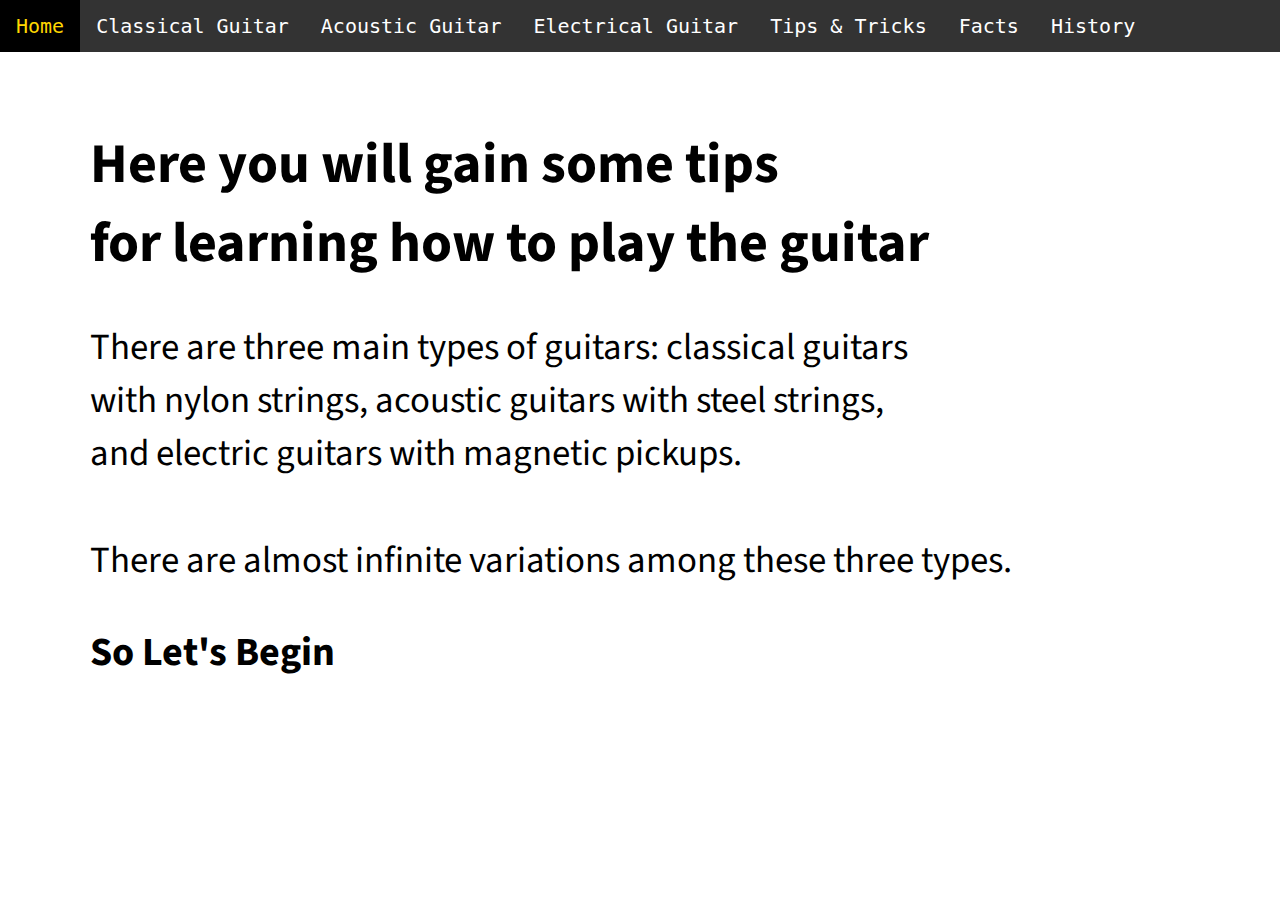
<file: index.html>
<!DOCTYPE html>
<html>
  <head>
    <title></title>
    <link rel="stylesheet" href="css/webpage.css">
    <link href="https://fonts.googleapis.com/css?family=Source+Sans+Pro:400i" rel="stylesheet">
  <body>
    <ul>
      <li><a class="active a" href="index.html">Home</a></li>
      <li><a class="a" href="classic.html">Classical Guitar</a></li>
      <li><a class="a" href="acoustic.html">Acoustic Guitar</a></li>
      <li><a class="a" href="electrical.html">Electrical Guitar</a></li>
      <li><a class="a" href="tt.html">Tips & Tricks</a></li>
      <li><a class="a" href="facts.html">Facts</a></li>
      <li><a class="a" href="history.html">History</a></li>
    </ul>
    <h1 class="h1">Here you will gain some tips <br> for learning how to play the guitar</h1>
    <p class="p1">There are three main types of guitars: classical guitars <br>
      with nylon strings, acoustic guitars with steel strings, <br>
      and electric guitars with magnetic pickups.</p>
      <br>
    <p class="p2">There are almost infinite variations among these three types.</p>
    <h2 class="h2">So Let's Begin</h2>

  </body>
</html>
</file>
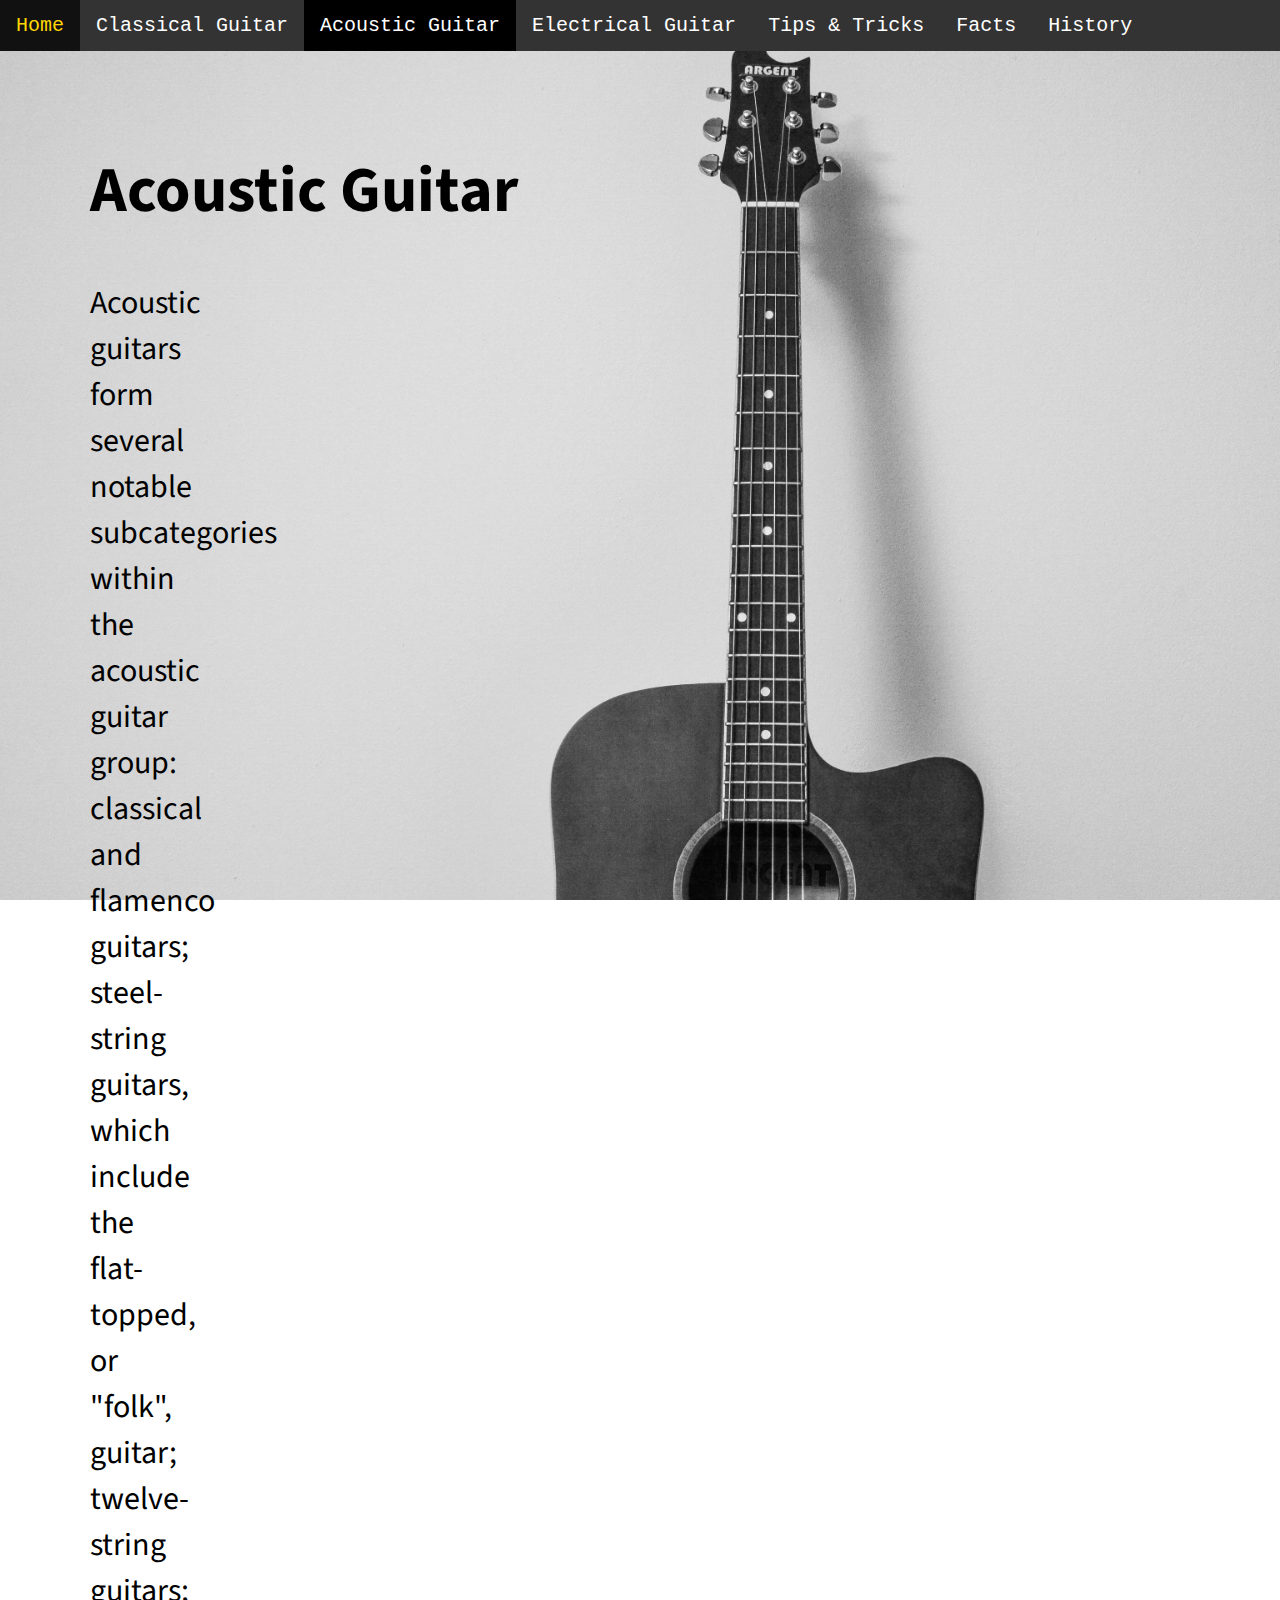
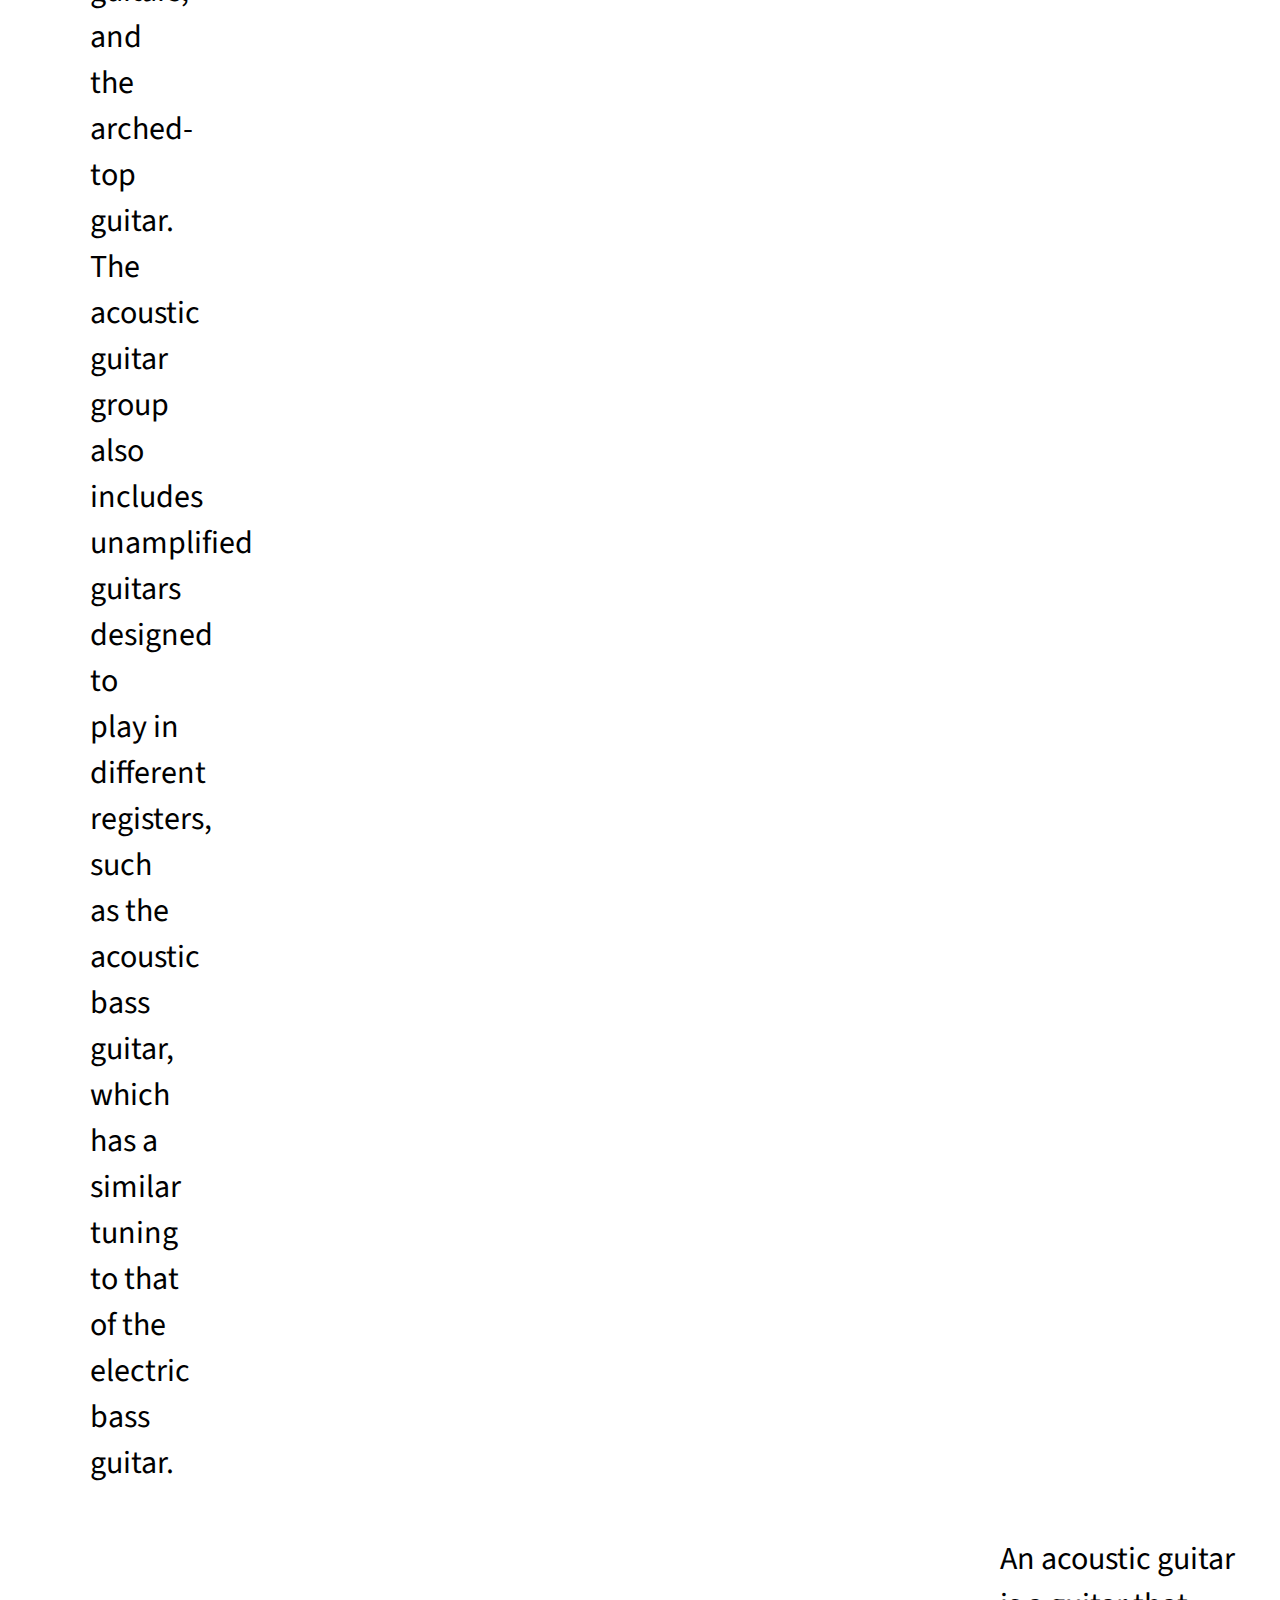
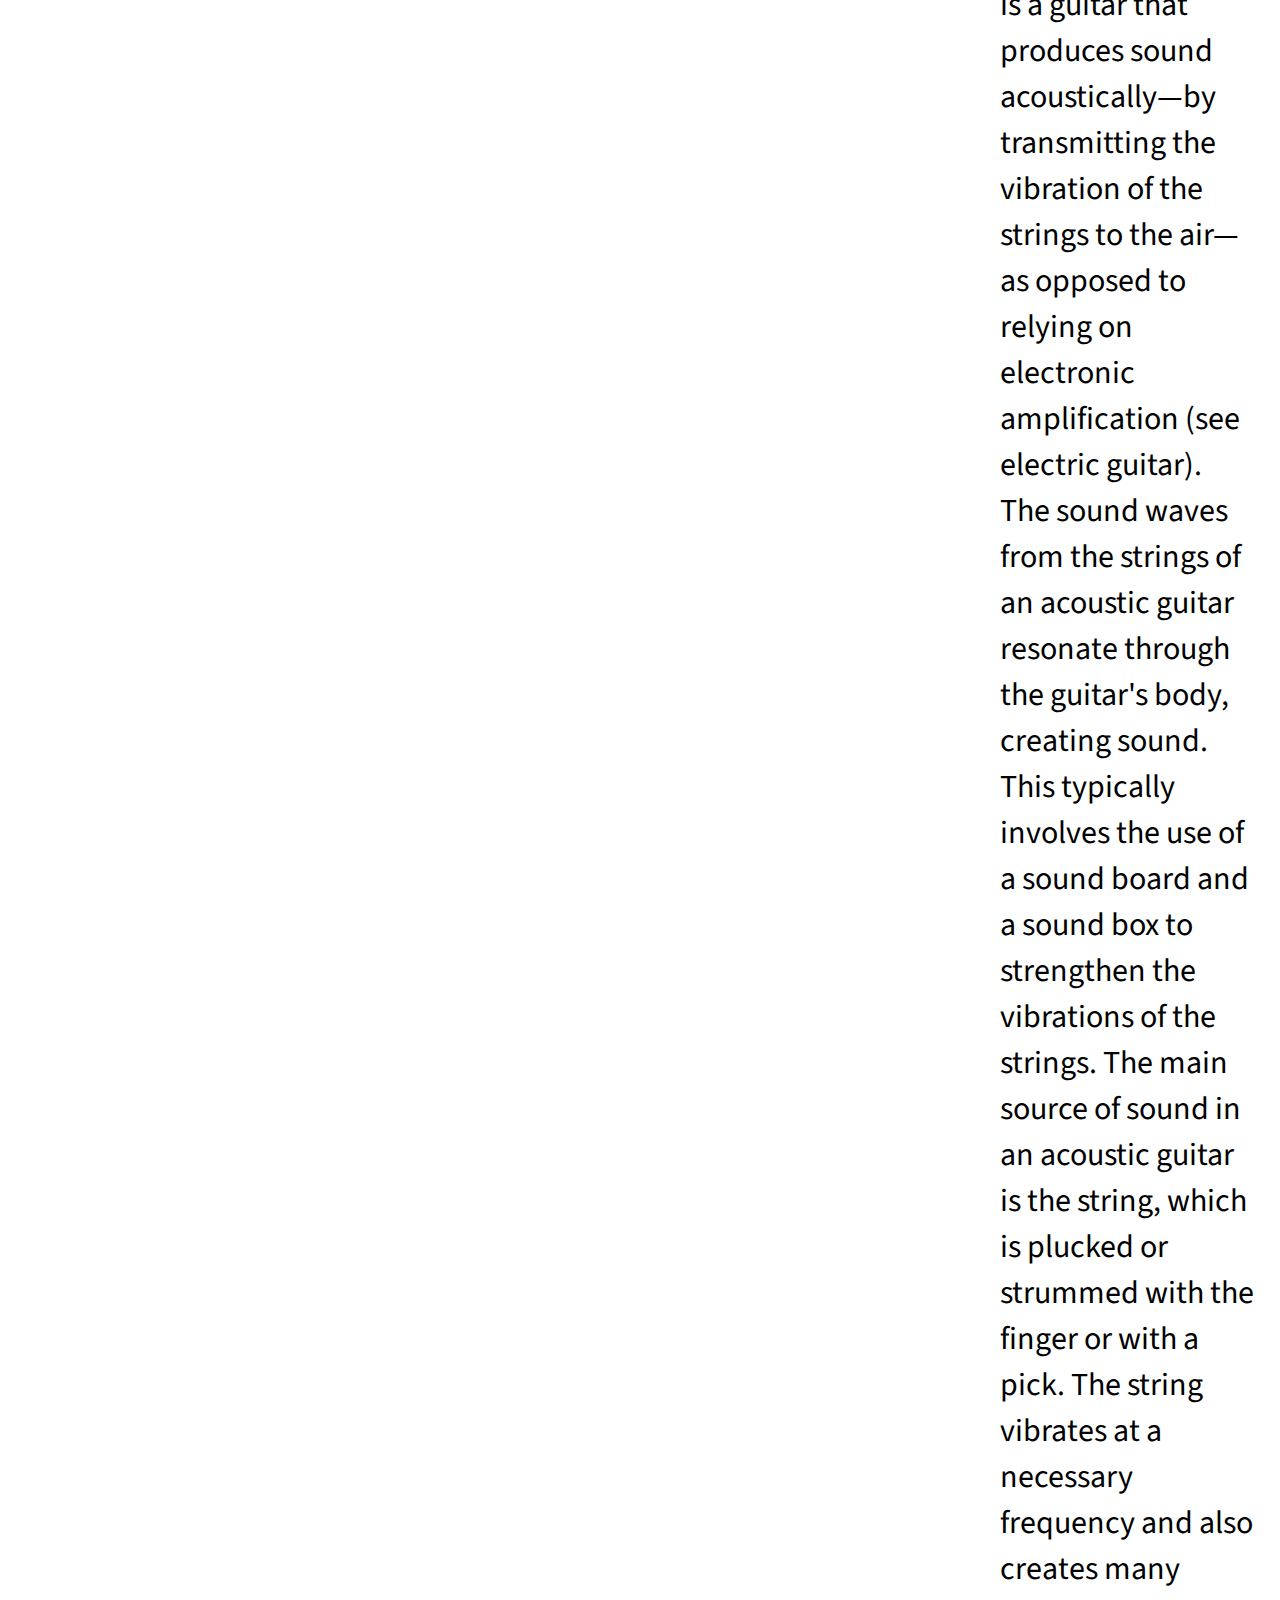
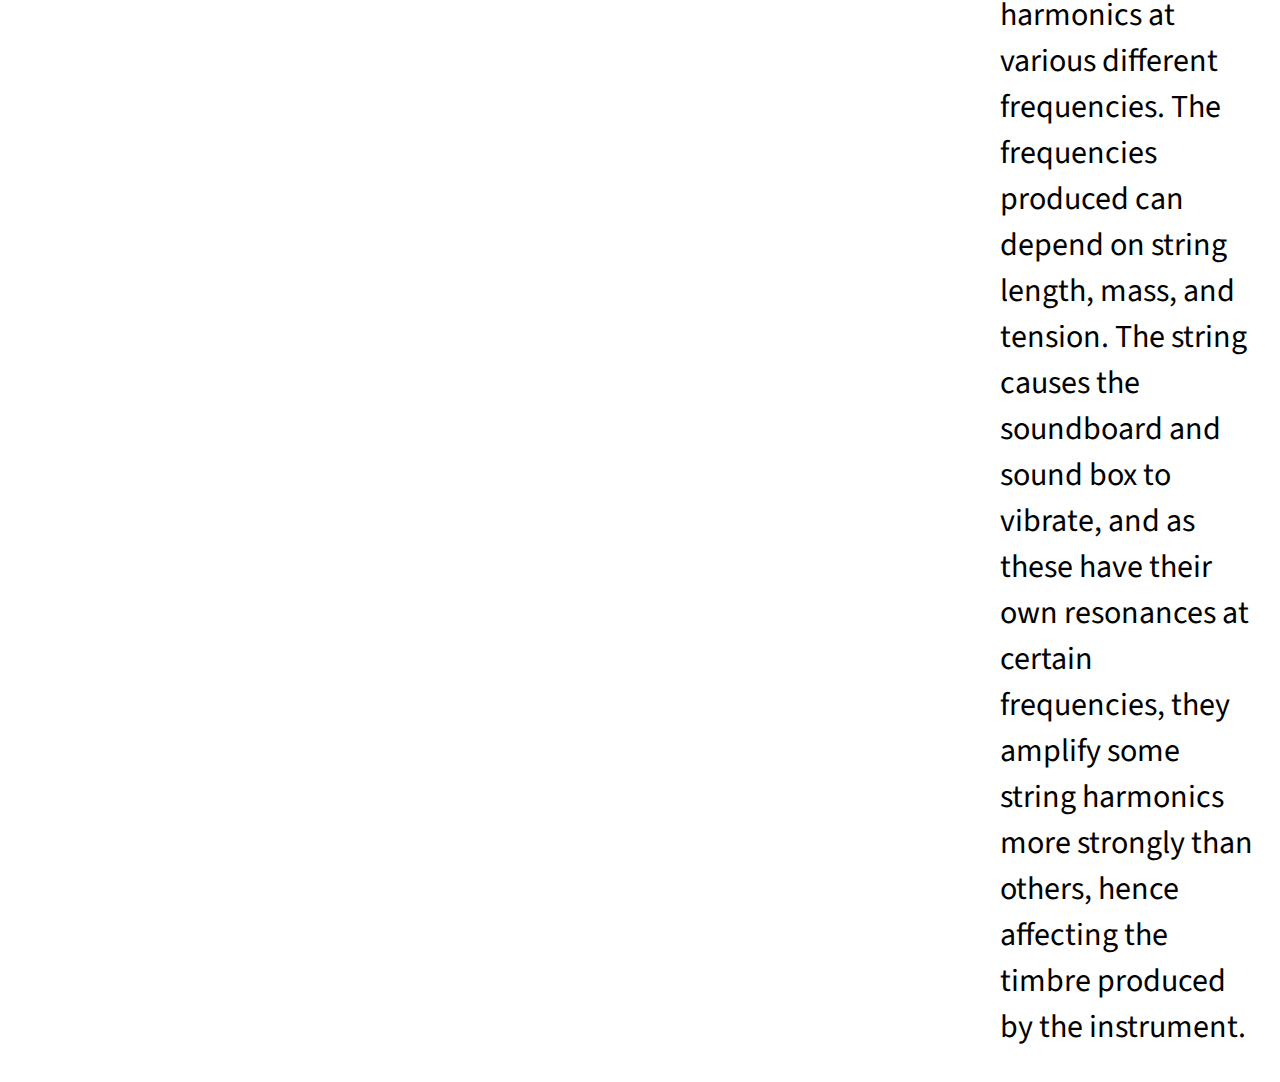
<file: acoustic.html>
<!DOCTYPE html>
<html>
  <head>
    <title></title>
    <link rel="stylesheet" href="css/acoustic.css">
    <link href="https://fonts.googleapis.com/css?family=Source+Sans+Pro:400i" rel="stylesheet">
    <body>
      <ul>
        <li><a class="a" href="index.html">Home</a></li>
        <li><a class="a" href="classic.html">Classical Guitar</a></li>
        <li><a class="active a" href="acoustic.html">Acoustic Guitar</a></li>
        <li><a class="a" href="electrical.html">Electrical Guitar</a></li>
        <li><a class="a" href="tt.html">Tips & Tricks</a></li>
        <li><a class="a" href="facts.html">Facts</a></li>
        <li><a class="a" href="history.html">History</a></li>
      </ul>
      <h1 class="h1">Acoustic Guitar</h1>
      <p class="p1">Acoustic guitars form several notable subcategories within the acoustic guitar group: classical
        and flamenco guitars; steel-string guitars, which include the flat-topped, or "folk", guitar; twelve-string
        guitars; and the arched-top guitar. The acoustic guitar group also includes unamplified guitars designed to
        play in different registers, such as the acoustic bass guitar, which has a similar tuning to that of the electric
        bass guitar.</p>
        <br>
      <p class="p2">An acoustic guitar is a guitar that produces sound acoustically—by transmitting the
        vibration of the strings to the air—as opposed to relying on electronic amplification (see electric guitar).
        The sound waves from the strings of an acoustic guitar resonate through the guitar's body, creating sound.
        This typically involves the use of a sound board and a sound box to strengthen the vibrations of the strings.
        The main source of sound in an acoustic guitar is the string, which is plucked or strummed with the finger or
        with a pick. The string vibrates at a necessary frequency and also creates many harmonics at various different
        frequencies. The frequencies produced can depend on string length, mass, and tension. The string causes the
        soundboard and sound box to vibrate, and as these have their own resonances at certain frequencies, they amplify
        some string harmonics more strongly than others, hence affecting the timbre produced by the instrument.</p>

    </body>
    </html>
</file>
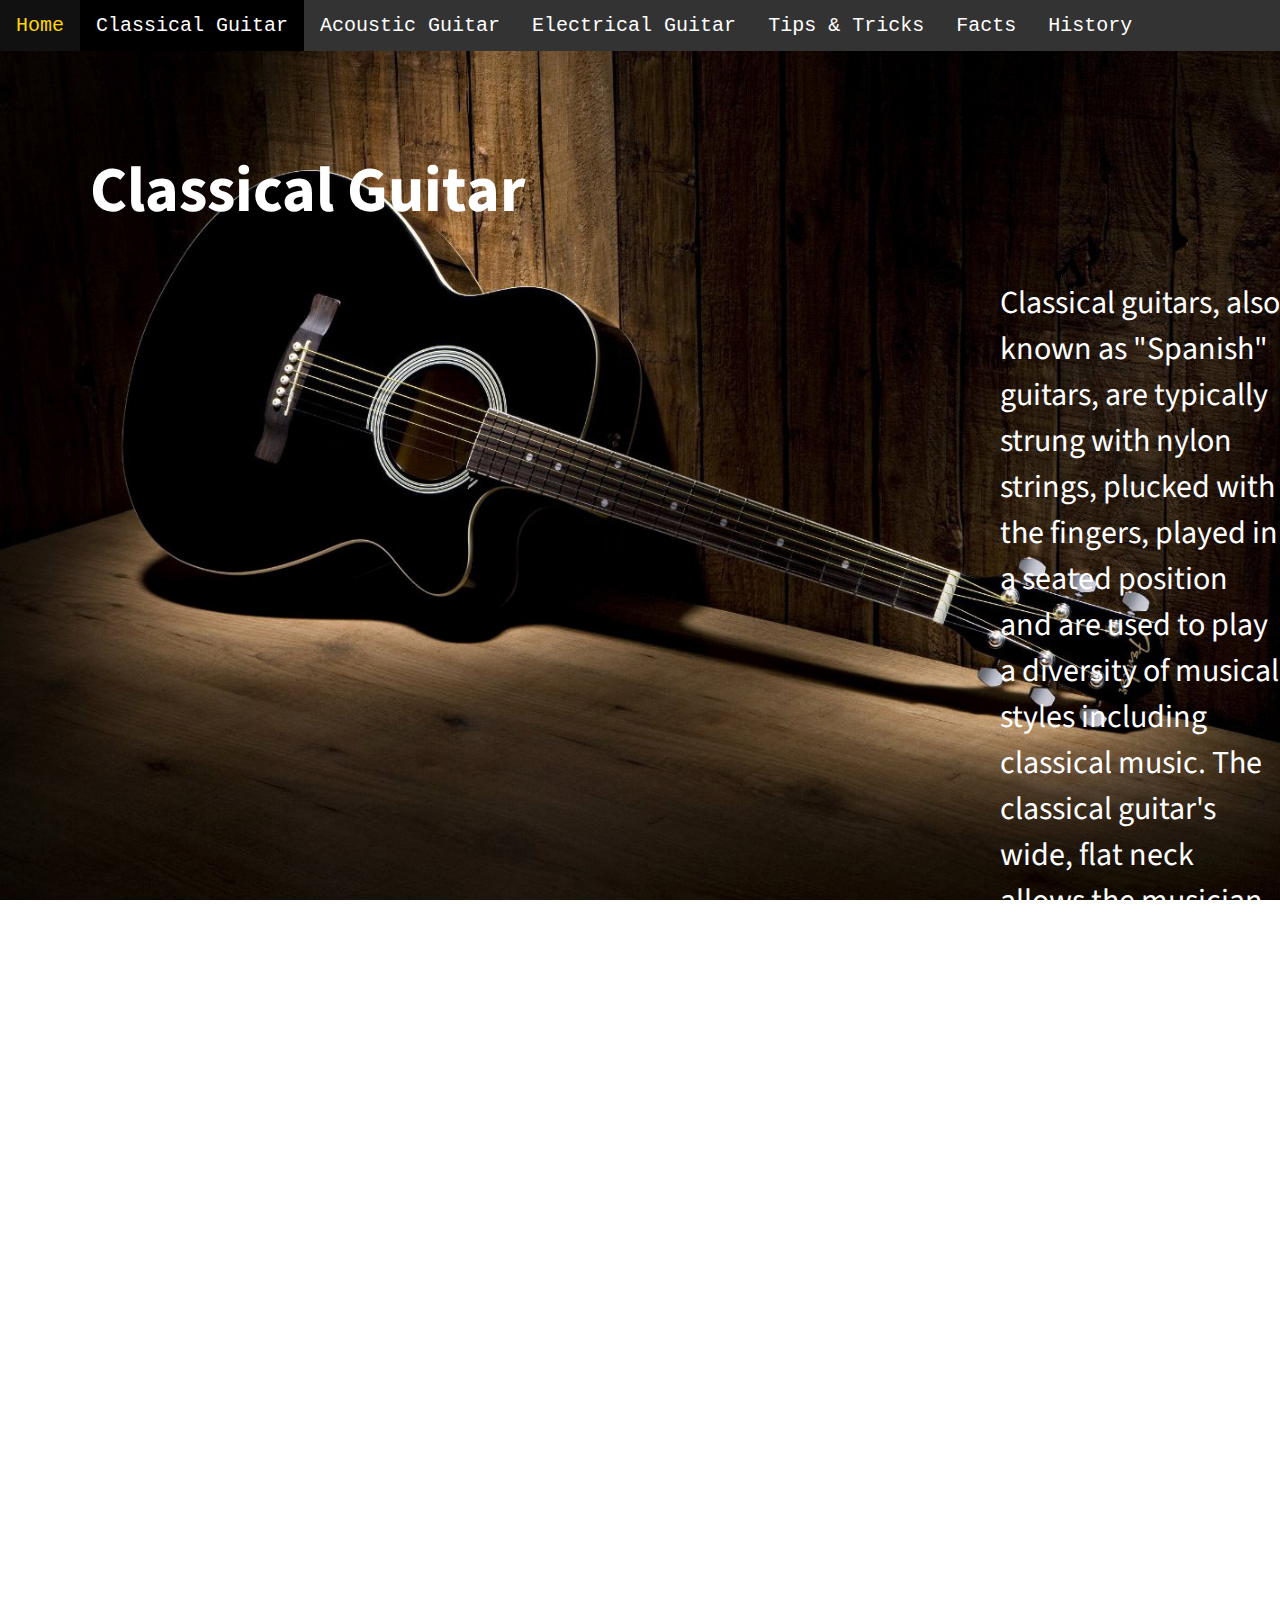
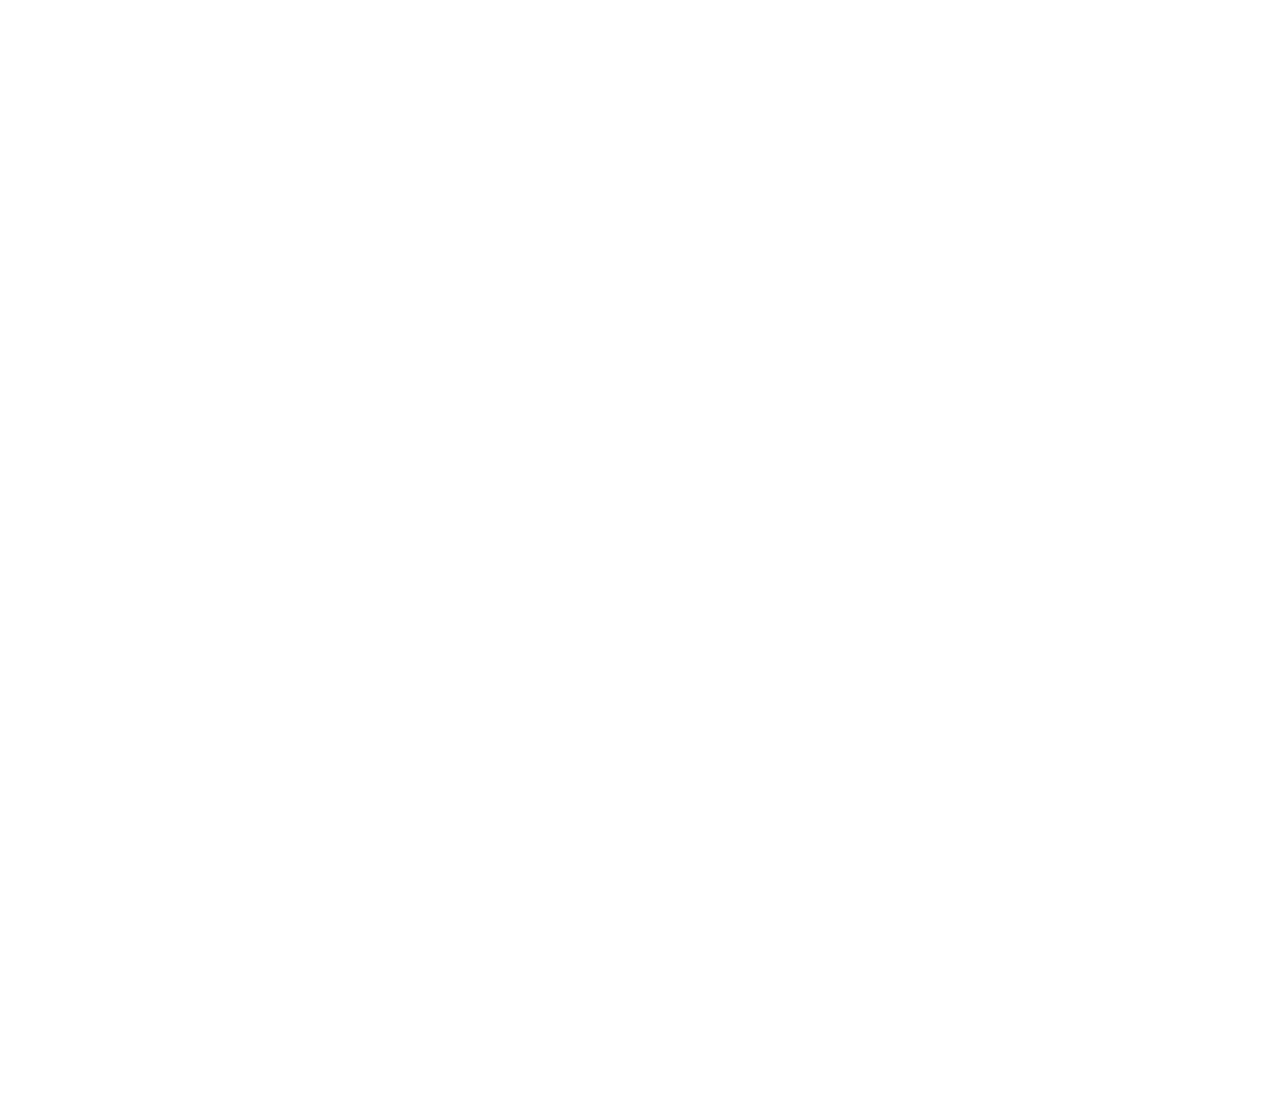
<file: classic.html>
<!DOCTYPE html>
<html>
  <head>
    <title></title>
    <link rel="stylesheet" href="css/classic.css">
    <link href="https://fonts.googleapis.com/css?family=Source+Sans+Pro:400i" rel="stylesheet">
  <body>
    <ul>
      <li><a class="a" href="index.html">Home</a></li>
      <li><a class="active a" href="classic.html">Classical Guitar</a></li>
      <li><a class="a" href="acoustic.html">Acoustic Guitar</a></li>
      <li><a class="a" href="electrical.html">Electrical Guitar</a></li>
      <li><a class="a" href="tt.html">Tips & Tricks</a></li>
      <li><a class="a" href="facts.html">Facts</a></li>
      <li><a class="a" href="history.html">History</a></li>
    </ul>
    <h1 class="h1">Classical Guitar</h1>
    <p class="p1">Classical guitars, also known as "Spanish" guitars, are typically strung with nylon strings,
      plucked with the fingers, played in a seated position and are used to play a diversity of musical styles
      including classical music. The classical guitar's wide, flat neck allows the musician to play scales,
      arpeggios, and certain chord forms more easily and with less adjacent string interference than on other
      styles of guitar. Flamenco guitars are very similar in construction, but they are associated with a more
      percussive tone. In Portugal, the same instrument is often used with steel strings particularly in its role
      within fado music. The guitar is called viola, or violão in Brazil, where it is often used with an extra
      seventh string by choro musicians to provide extra bass support.</p>
      <br>
    <p class="p2">In Mexico, the popular mariachi band includes a range of guitars, from the small requinto to the
      guitarrón, a guitar larger than a cello, which is tuned in the bass register. In Colombia, the traditional
      quartet includes a range of instruments too, from the small bandola (sometimes known as the Deleuze-Guattari,
      for use when traveling or in confined rooms or spaces), to the slightly larger tiple, to the full-sized classical
      guitar. The requinto also appears in other Latin-American countries as a complementary member of the guitar family,
      with its smaller size and scale, permitting more projection for the playing of single-lined melodies. Modern
      dimensions of the classical instrument were established by the Spaniard Antonio de Torres Jurado (1817–1892).</p>

  </body>
</html>
</file>
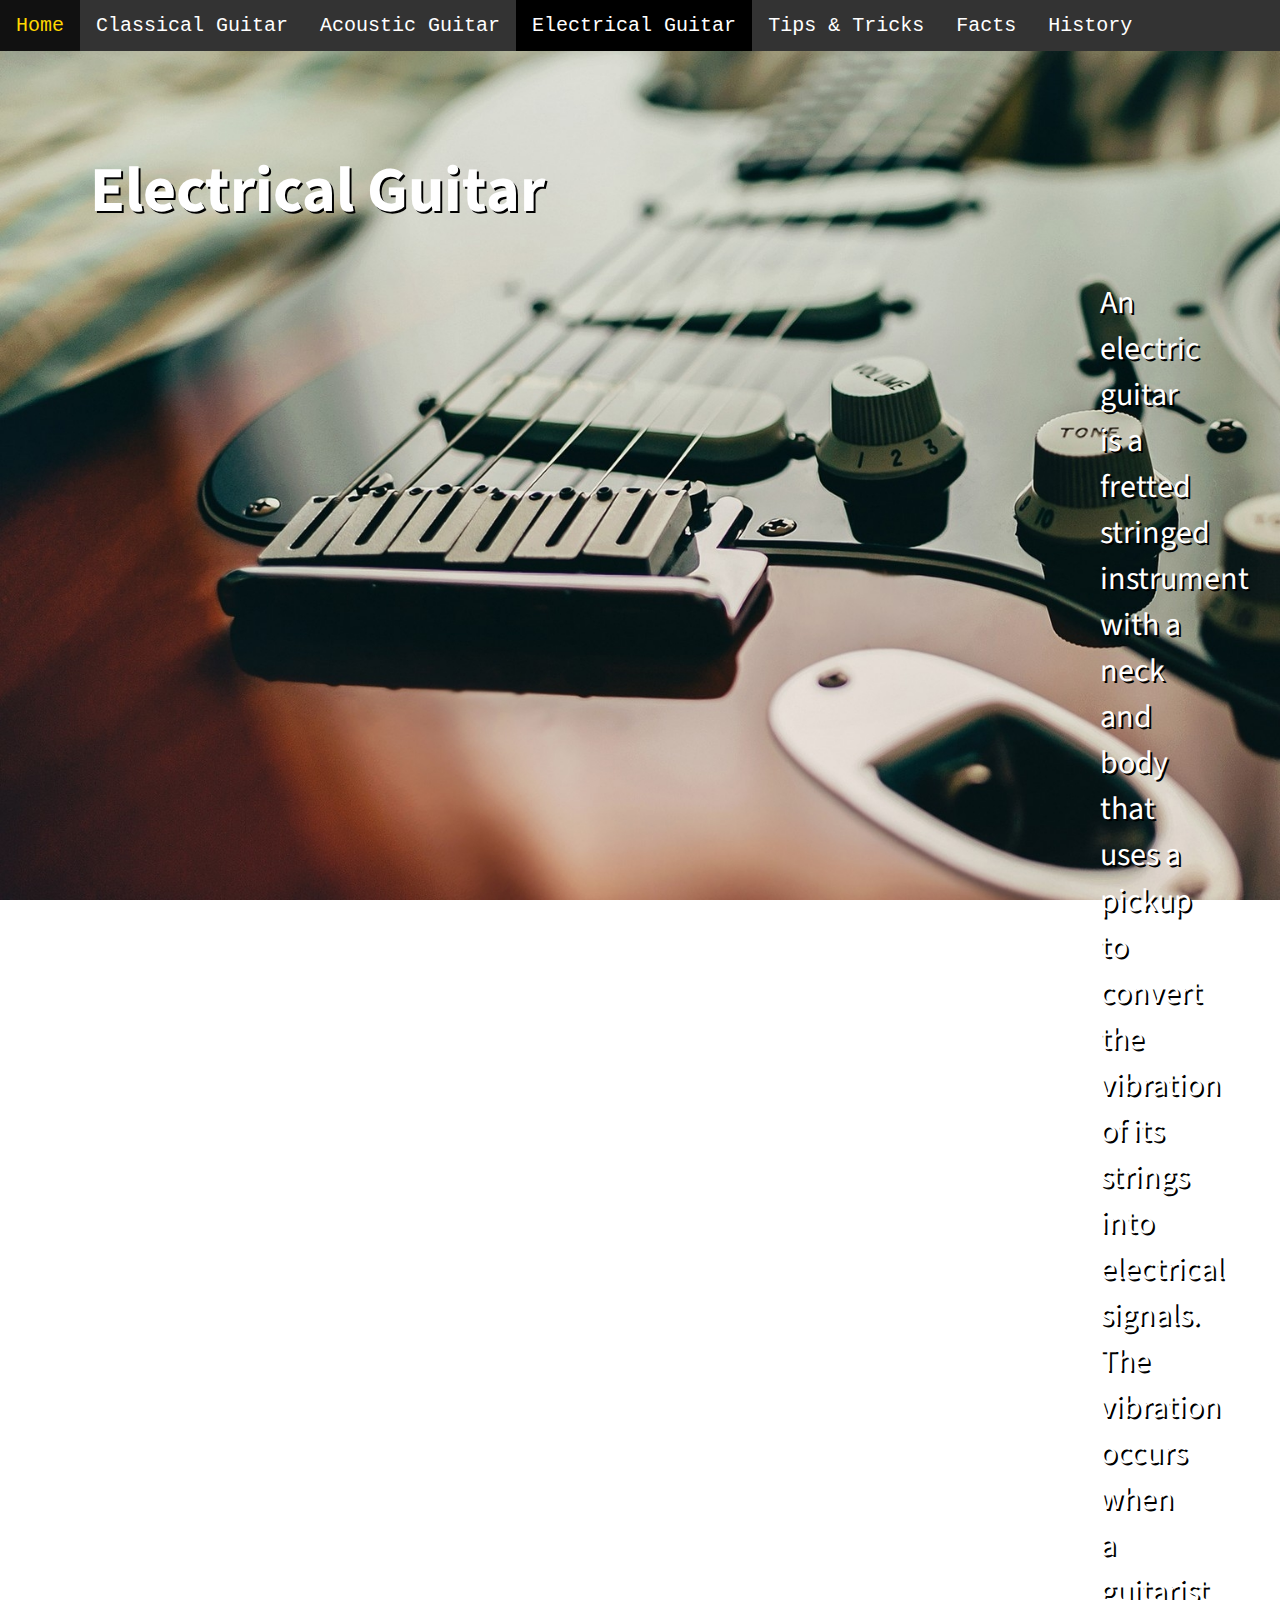
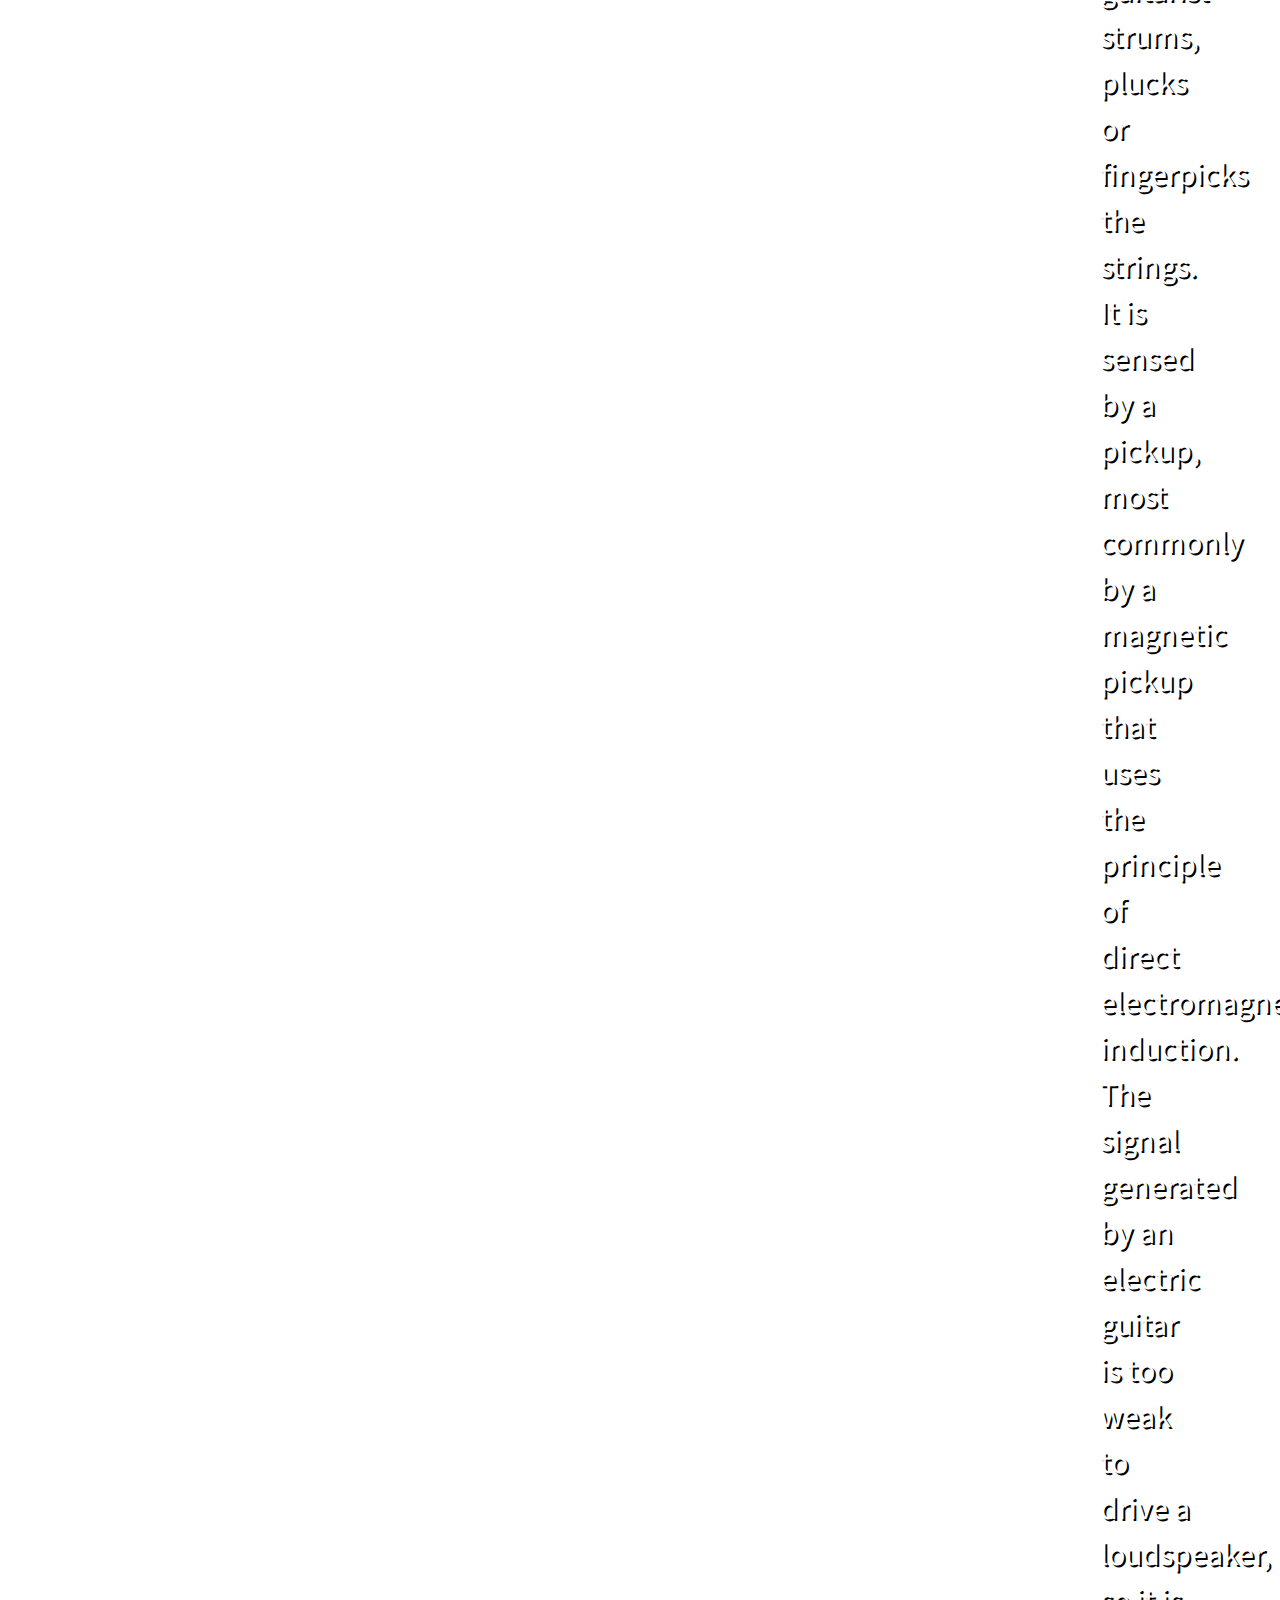
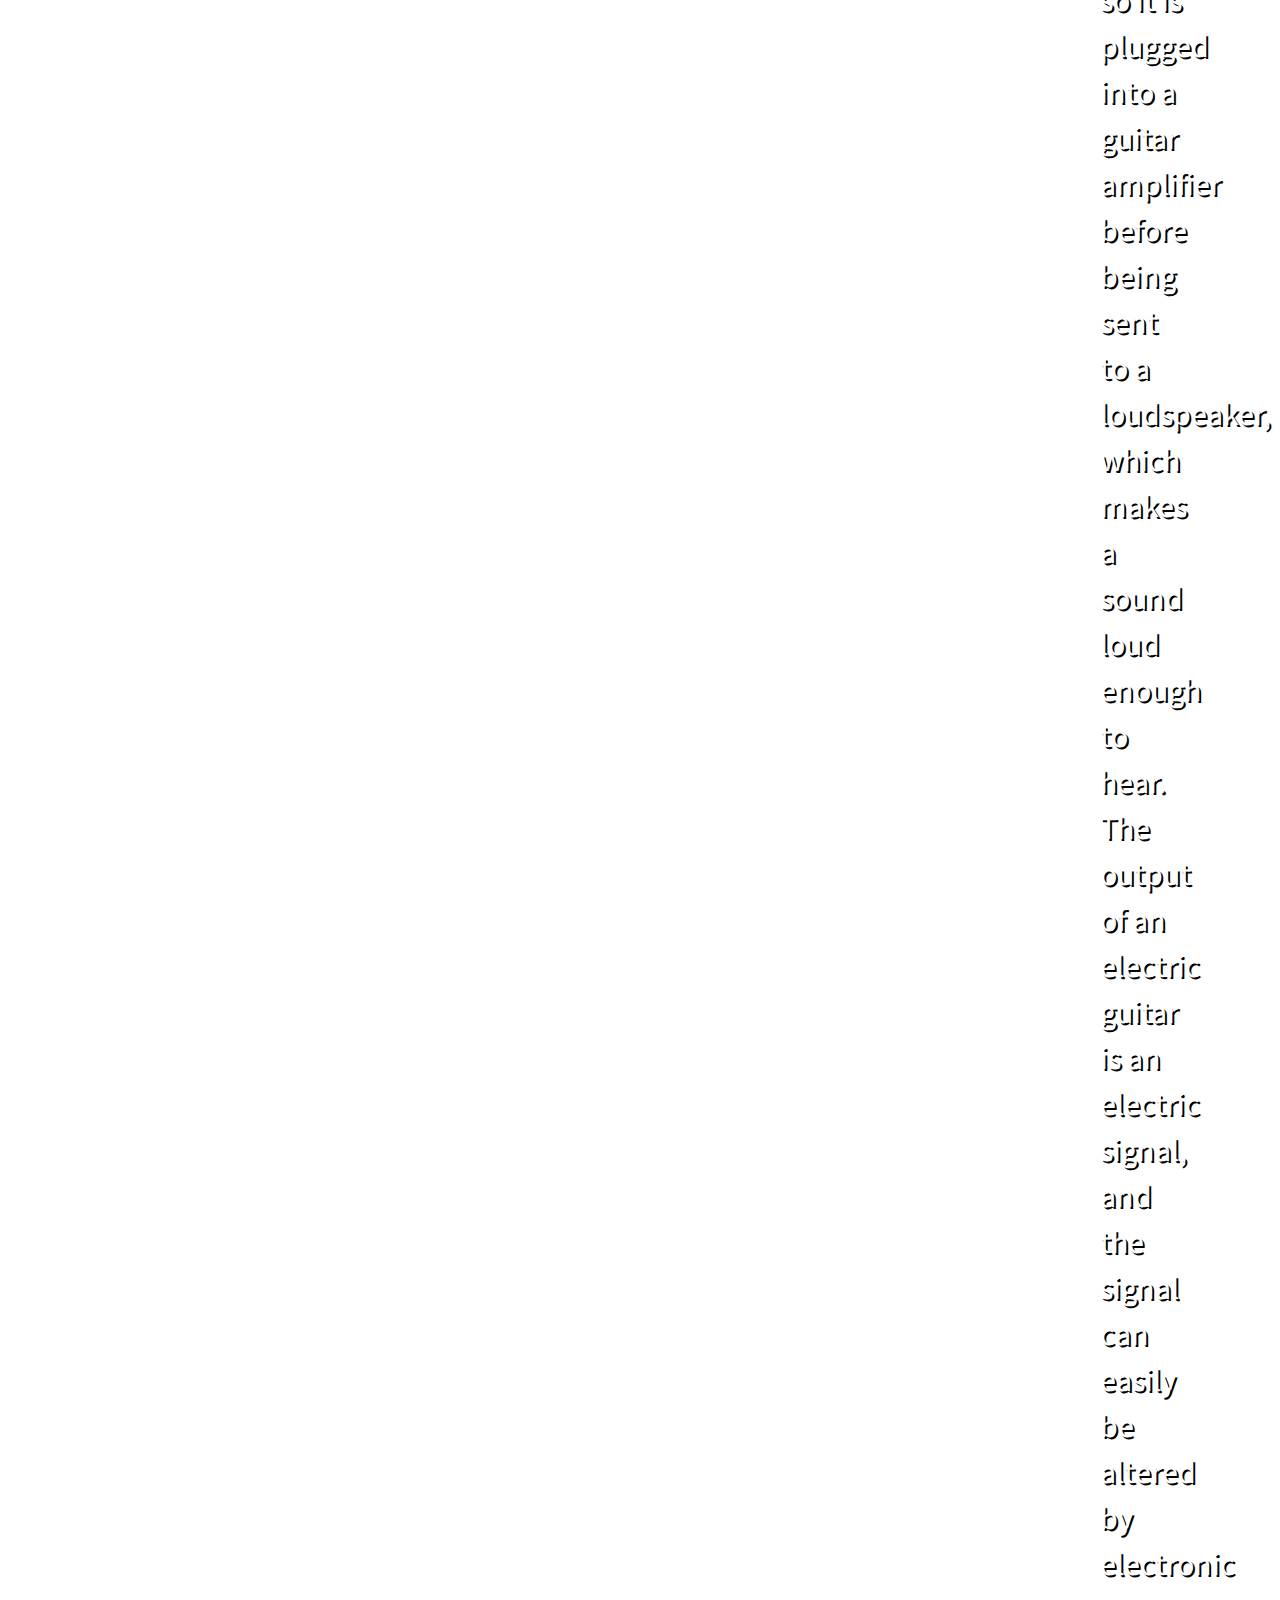
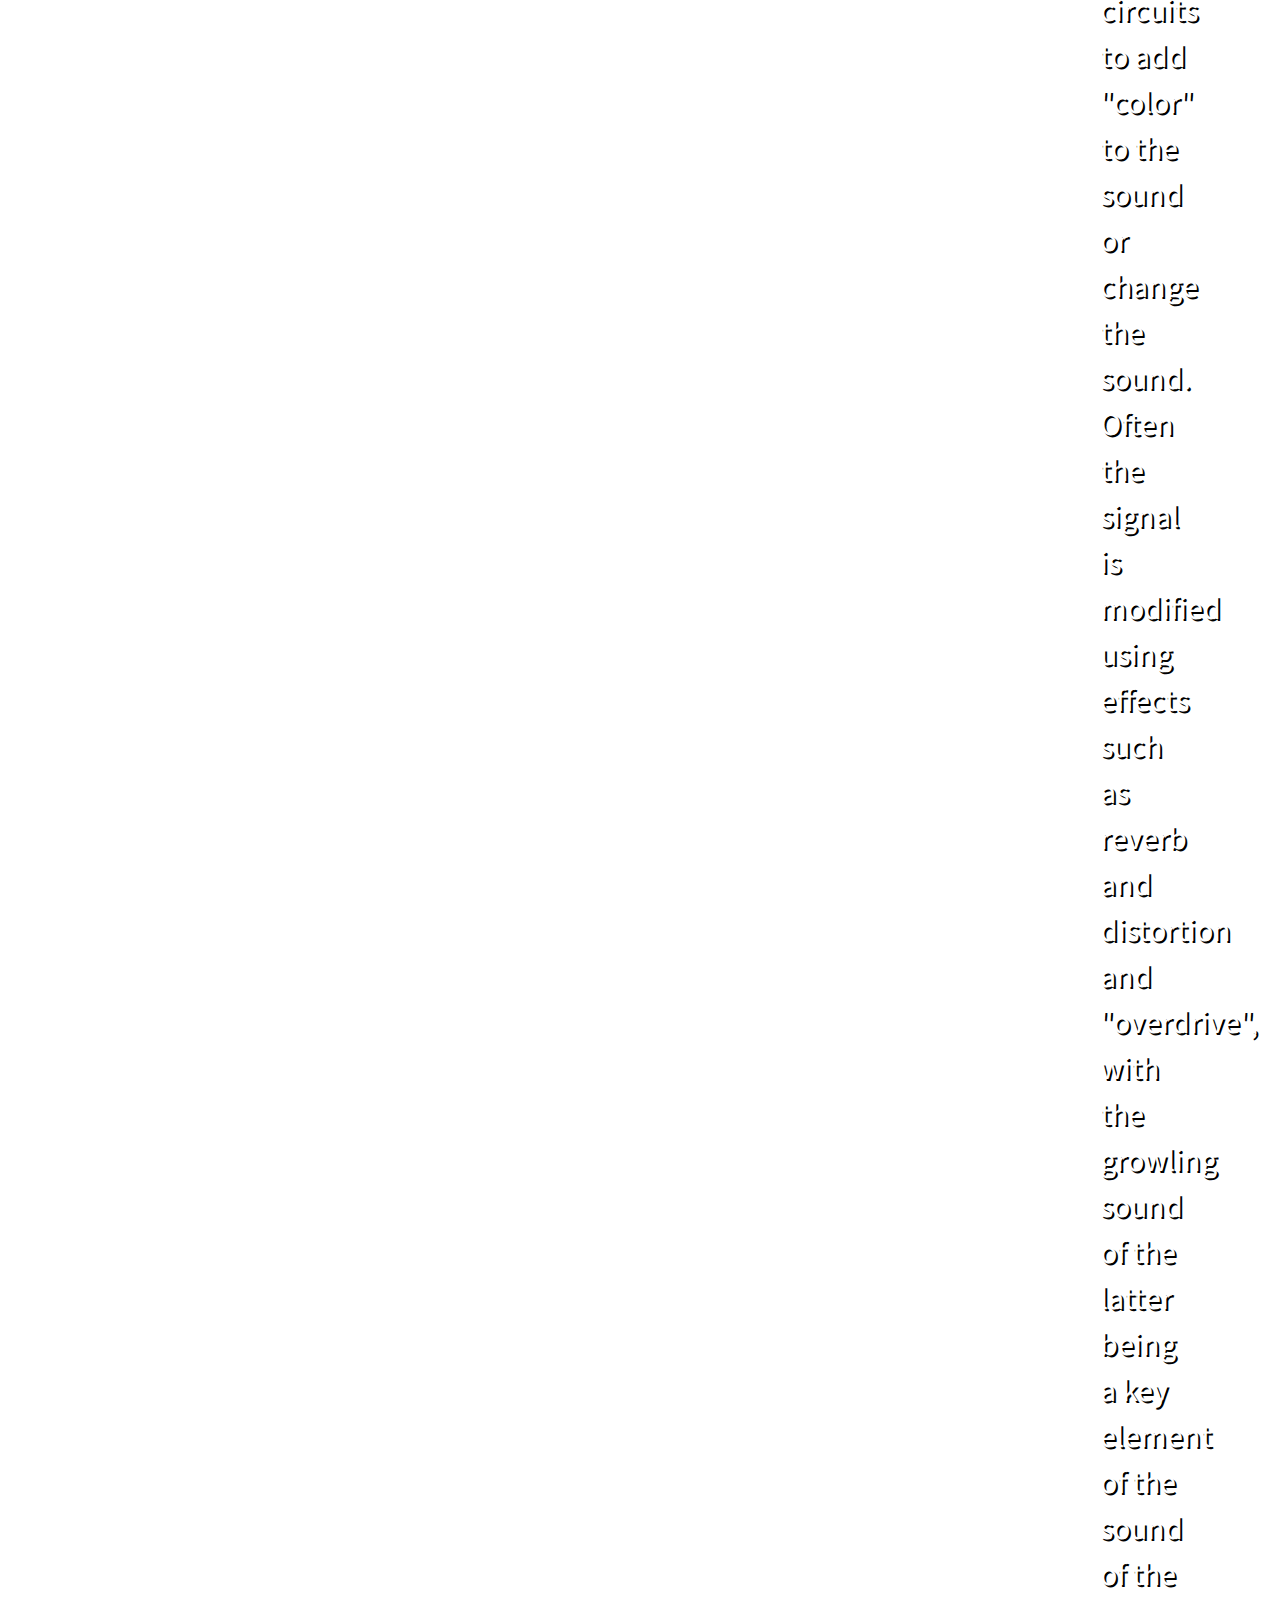
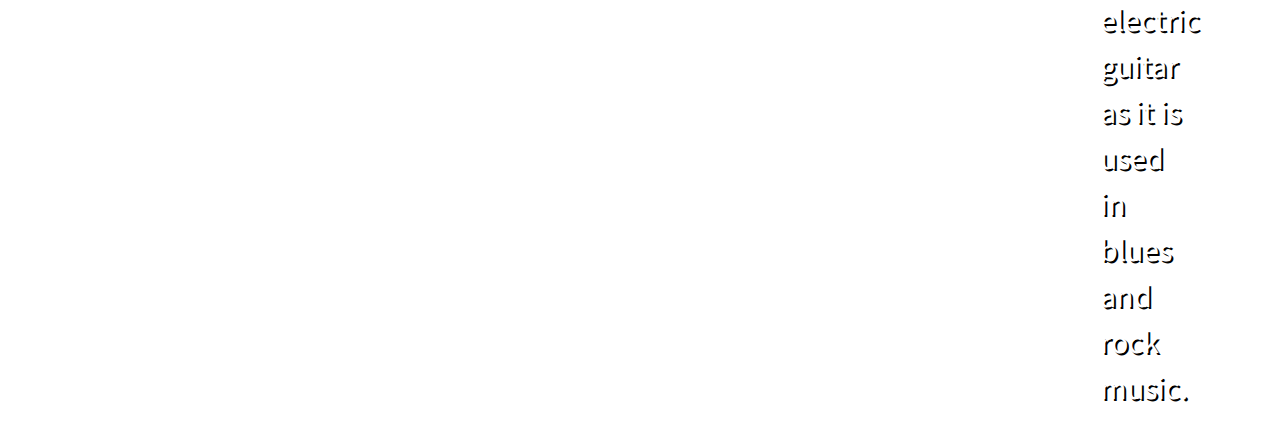
<file: electrical.html>
<!DOCTYPE html>
<html>
  <head>
    <title></title>
    <link rel="stylesheet" href="css/electrical.css">
    <link href="https://fonts.googleapis.com/css?family=Source+Sans+Pro:400i" rel="stylesheet">
  <body>
    <ul>
      <li><a class="a" href="index.html">Home</a></li>
      <li><a class="a" href="classic.html">Classical Guitar</a></li>
      <li><a class="a" href="acoustic.html">Acoustic Guitar</a></li>
      <li><a class="active a" href="electrical.html">Electrical Guitar</a></li>
      <li><a class="a" href="tt.html">Tips & Tricks</a></li>
      <li><a class="a" href="facts.html">Facts</a></li>
      <li><a class="a" href="history.html">History</a></li>
    </ul>
    <h1 class="h1">Electrical Guitar</h1>
    <p class="p1">An electric guitar is a fretted stringed instrument with a neck and body that uses a pickup
      to convert the vibration of its strings into electrical signals. The vibration occurs when a guitarist
      strums, plucks or fingerpicks the strings. It is sensed by a pickup, most commonly by a magnetic pickup
      that uses the principle of direct electromagnetic induction. The signal generated by an electric guitar
      is too weak to drive a loudspeaker, so it is plugged into a guitar amplifier before being sent to a
      loudspeaker, which makes a sound loud enough to hear. The output of an electric guitar is an electric
      signal, and the signal can easily be altered by electronic circuits to add "color" to the sound or change
      the sound. Often the signal is modified using effects such as reverb and distortion and "overdrive", with
      the growling sound of the latter being a key element of the sound of the electric guitar as it is used in
      blues and rock music.</p>
  </body>
</html>
</file>
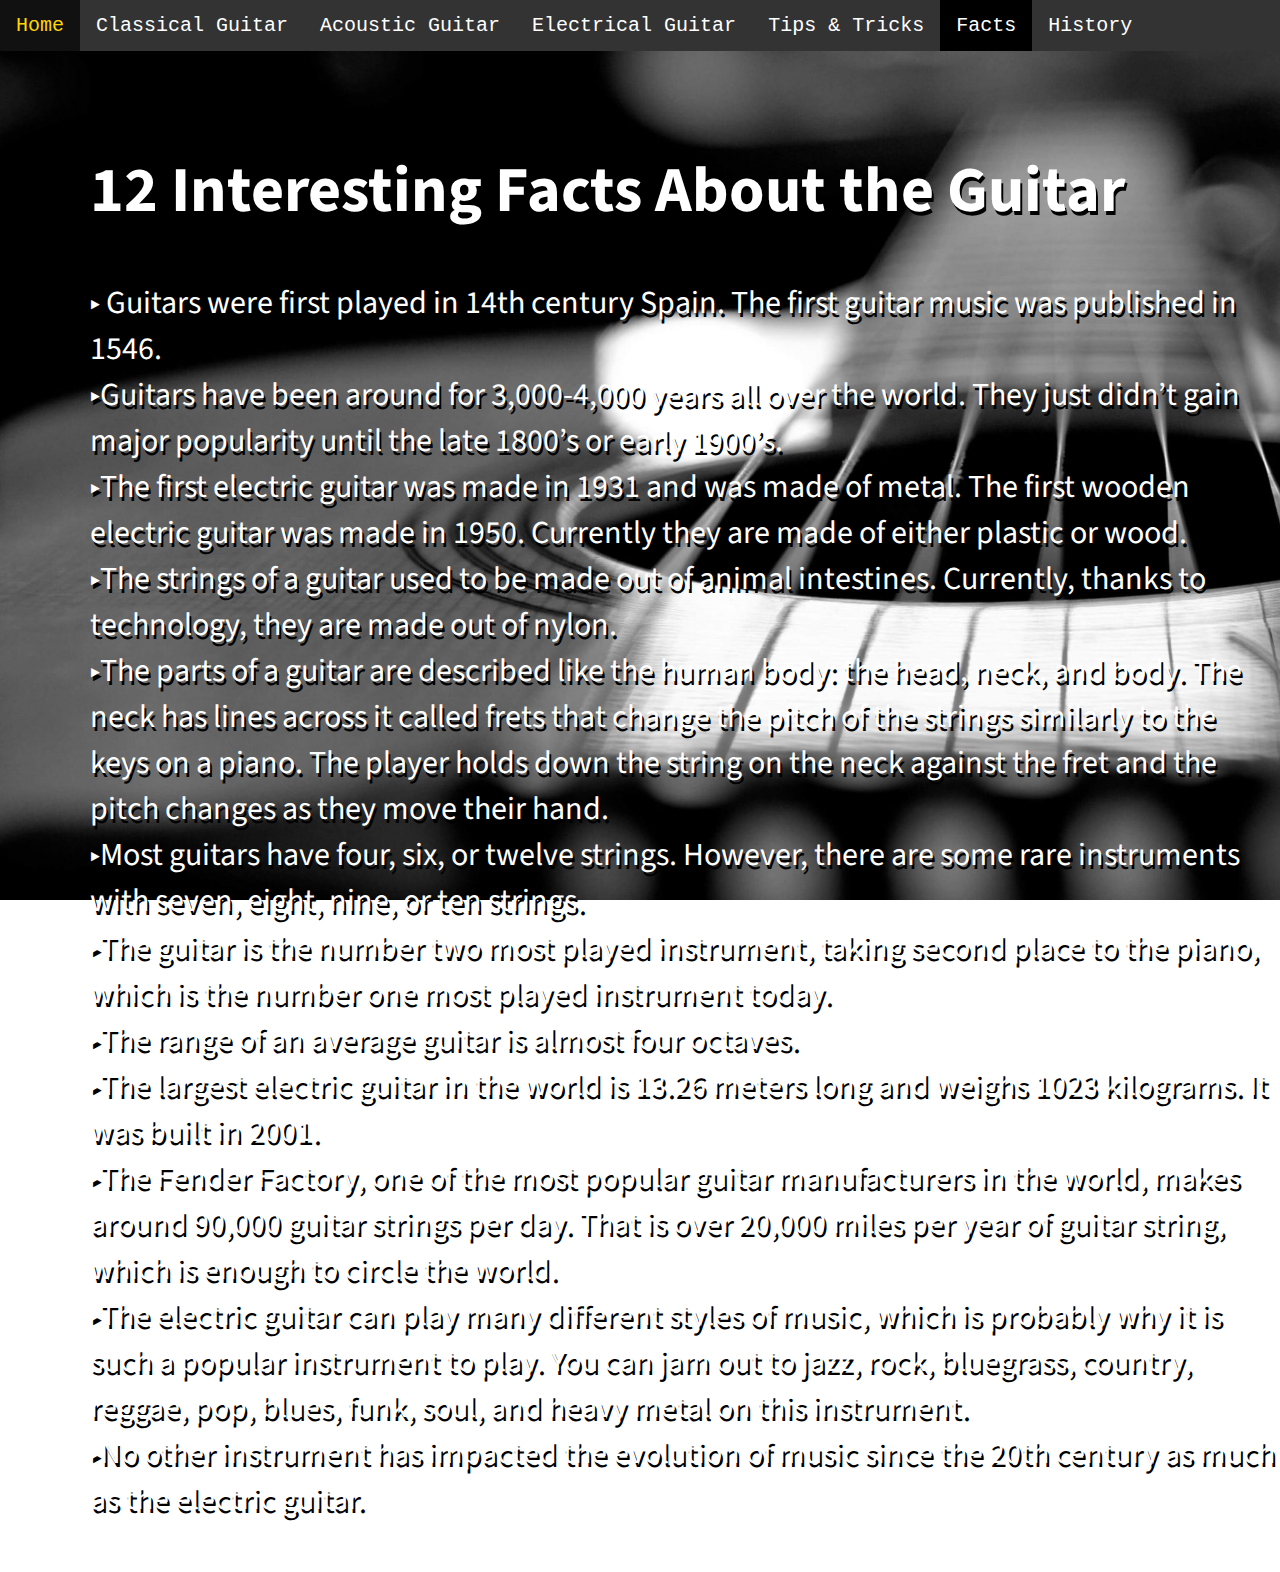
<file: facts.html>
<!DOCTYPE html>
<html>
  <head>
    <title></title>
    <link rel="stylesheet" href="css/facts.css">
    <link href="https://fonts.googleapis.com/css?family=Source+Sans+Pro:400i" rel="stylesheet">
  <body>
    <ul>
      <li><a class="a" href="index.html">Home</a></li>
      <li><a class="a" href="classic.html">Classical Guitar</a></li>
      <li><a class="a" href="acoustic.html">Acoustic Guitar</a></li>
      <li><a class="a" href="electrical.html">Electrical Guitar</a></li>
      <li><a class="a" href="tt.html">Tips & Tricks</a></li>
      <li><a class="active a" href="facts.html">Facts</a></li>
      <li><a class="a" href="history.html">History</a></li>
    </ul>
    <h1 class="h1">12 Interesting Facts About the Guitar</h1>
    <p class="p1">‣ Guitars were first played in 14th century Spain. The first guitar music was published in 1546.
      <br>
      ‣Guitars have been around for 3,000-4,000 years all over the world. They just didn’t gain major popularity until the late 1800’s
      or early 1900’s.
      <br>
      ‣The first electric guitar was made in 1931 and was made of metal. The first wooden electric guitar was made in 1950. Currently
      they are made of either plastic or wood.
      <br>
      ‣The strings of a guitar used to be made out of animal intestines. Currently, thanks to technology, they are made out of nylon.
      <br>
      ‣The parts of a guitar are described like the human body: the head, neck, and body. The neck has lines across it called frets
      that change the pitch of the strings similarly to the keys on a piano. The player holds down the string on the neck against the
      fret and the pitch changes as they move their hand.
      <br>
      ‣Most guitars have four, six, or twelve strings. However, there are some rare instruments with seven, eight, nine, or ten strings.
      <br>
      ‣The guitar is the number two most played instrument, taking second place to the piano, which is the number one most played instrument today.
      <br>
      ‣The range of an average guitar is almost four octaves.
      <br>
      ‣The largest electric guitar in the world is 13.26 meters long and weighs 1023 kilograms. It was built in 2001.
      <br>
      ‣The Fender Factory, one of the most popular guitar manufacturers in the world, makes around 90,000 guitar strings per day.
      That is over 20,000 miles per year of guitar string, which is enough to circle the world.
      <br>
      ‣The electric guitar can play many different styles of music, which is probably why it is such a popular instrument to play.
      You can jam out to jazz, rock, bluegrass, country, reggae, pop, blues, funk, soul, and heavy metal on this instrument.
      <br>
      ‣No other instrument has impacted the evolution of music since the 20th century as much as the electric guitar.</p>
      <br>

  </body>
</html>
</file>
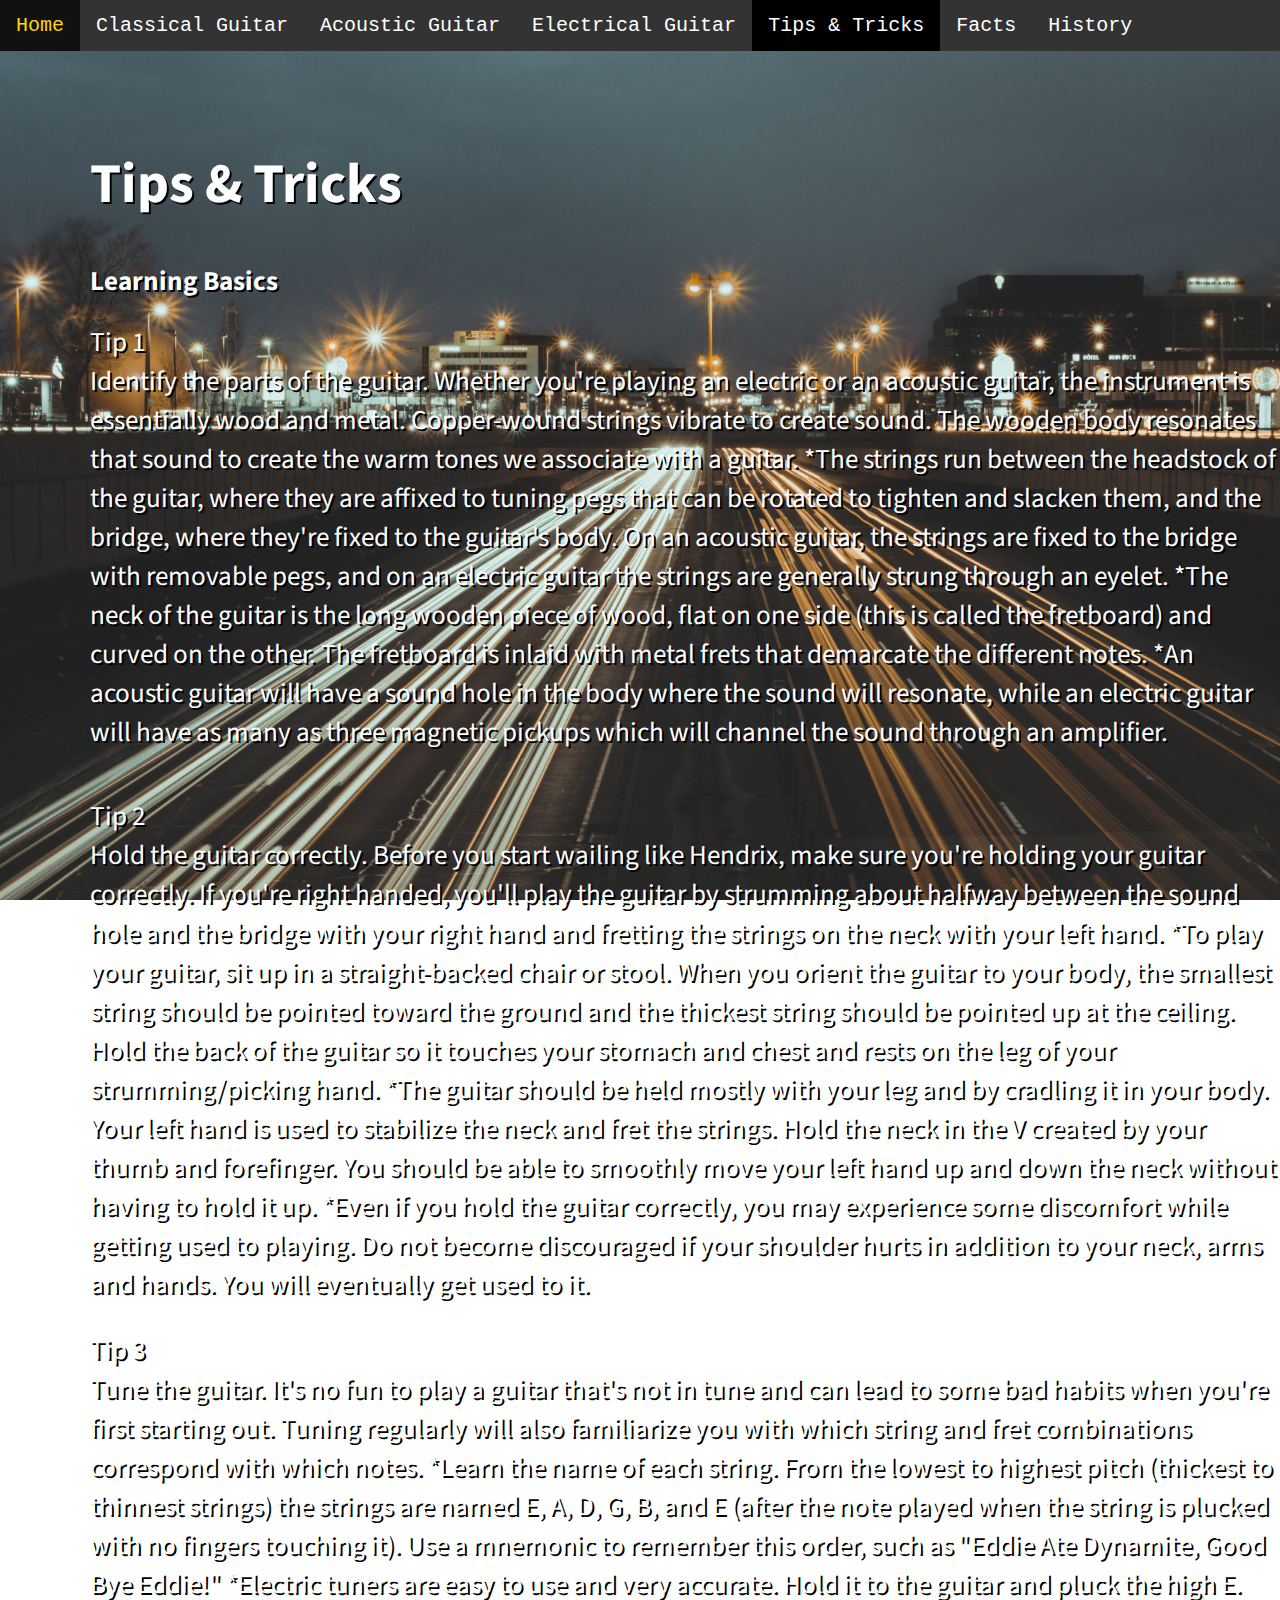
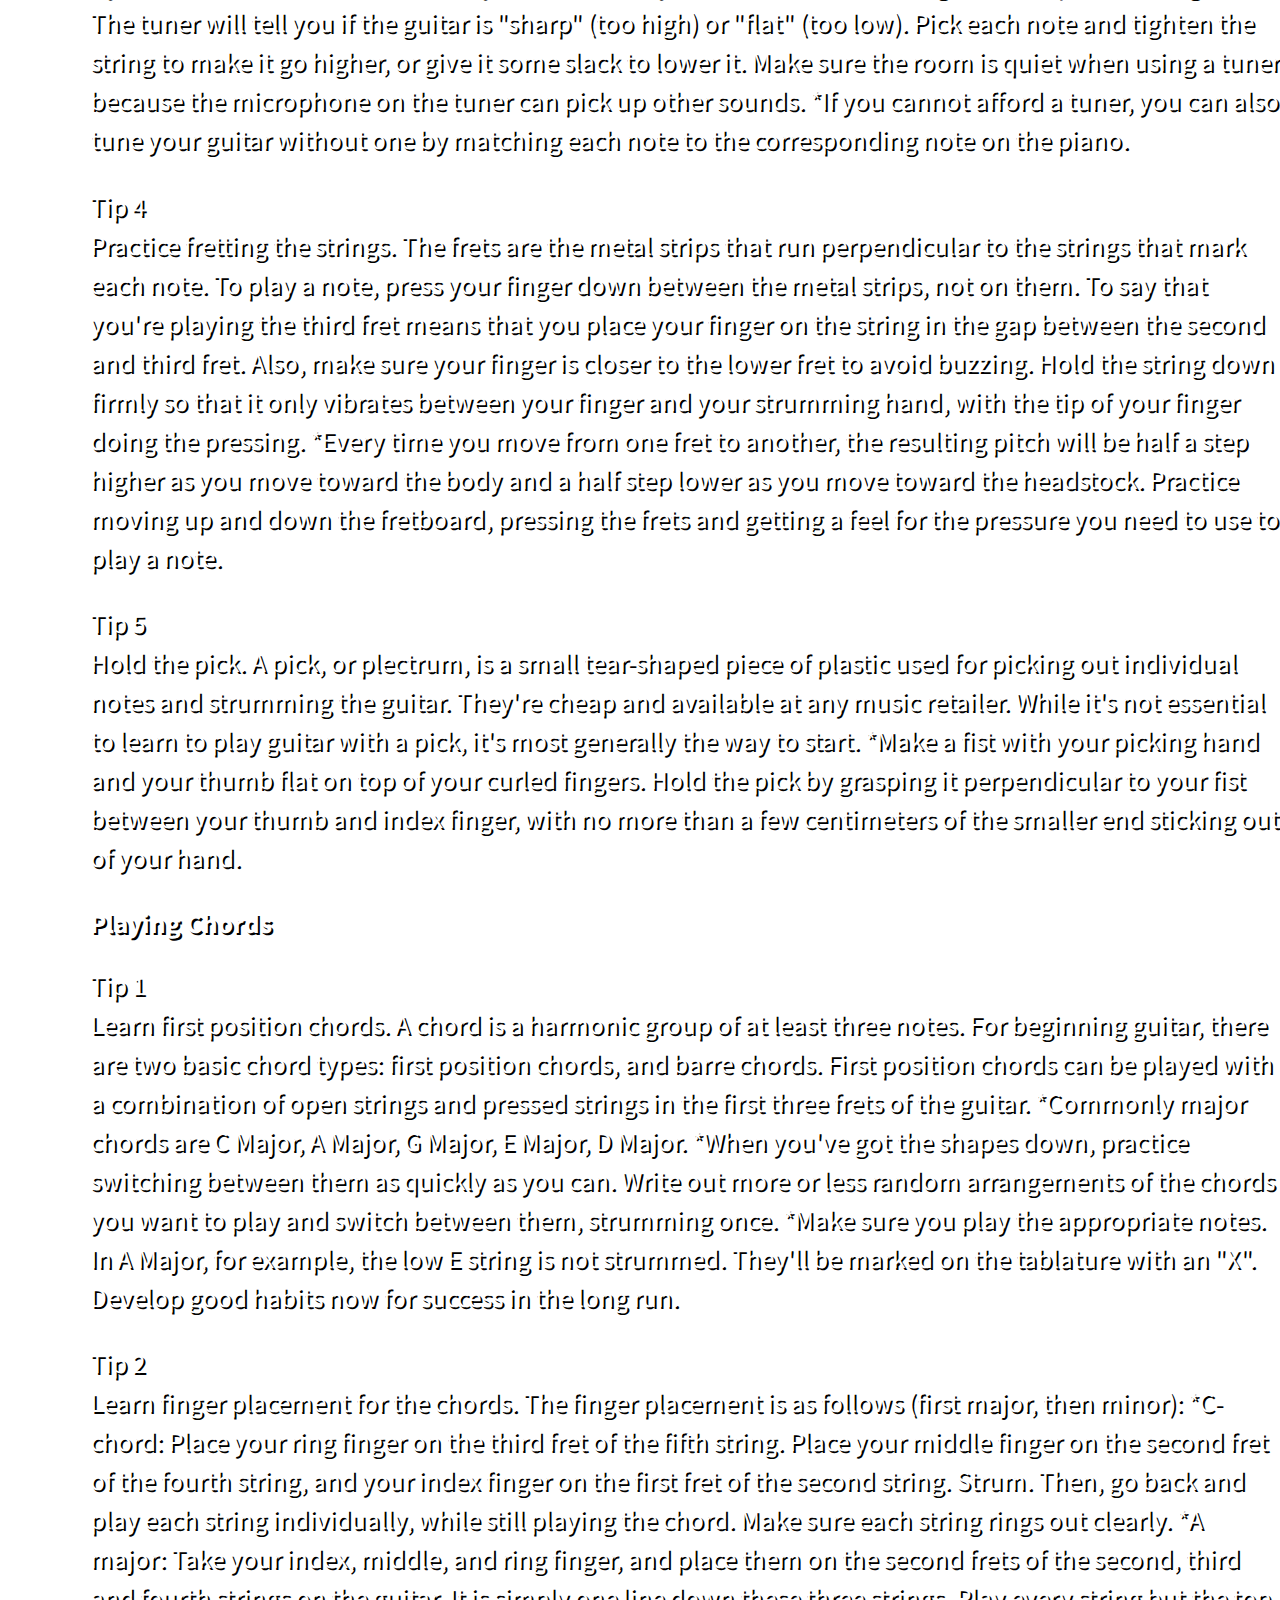
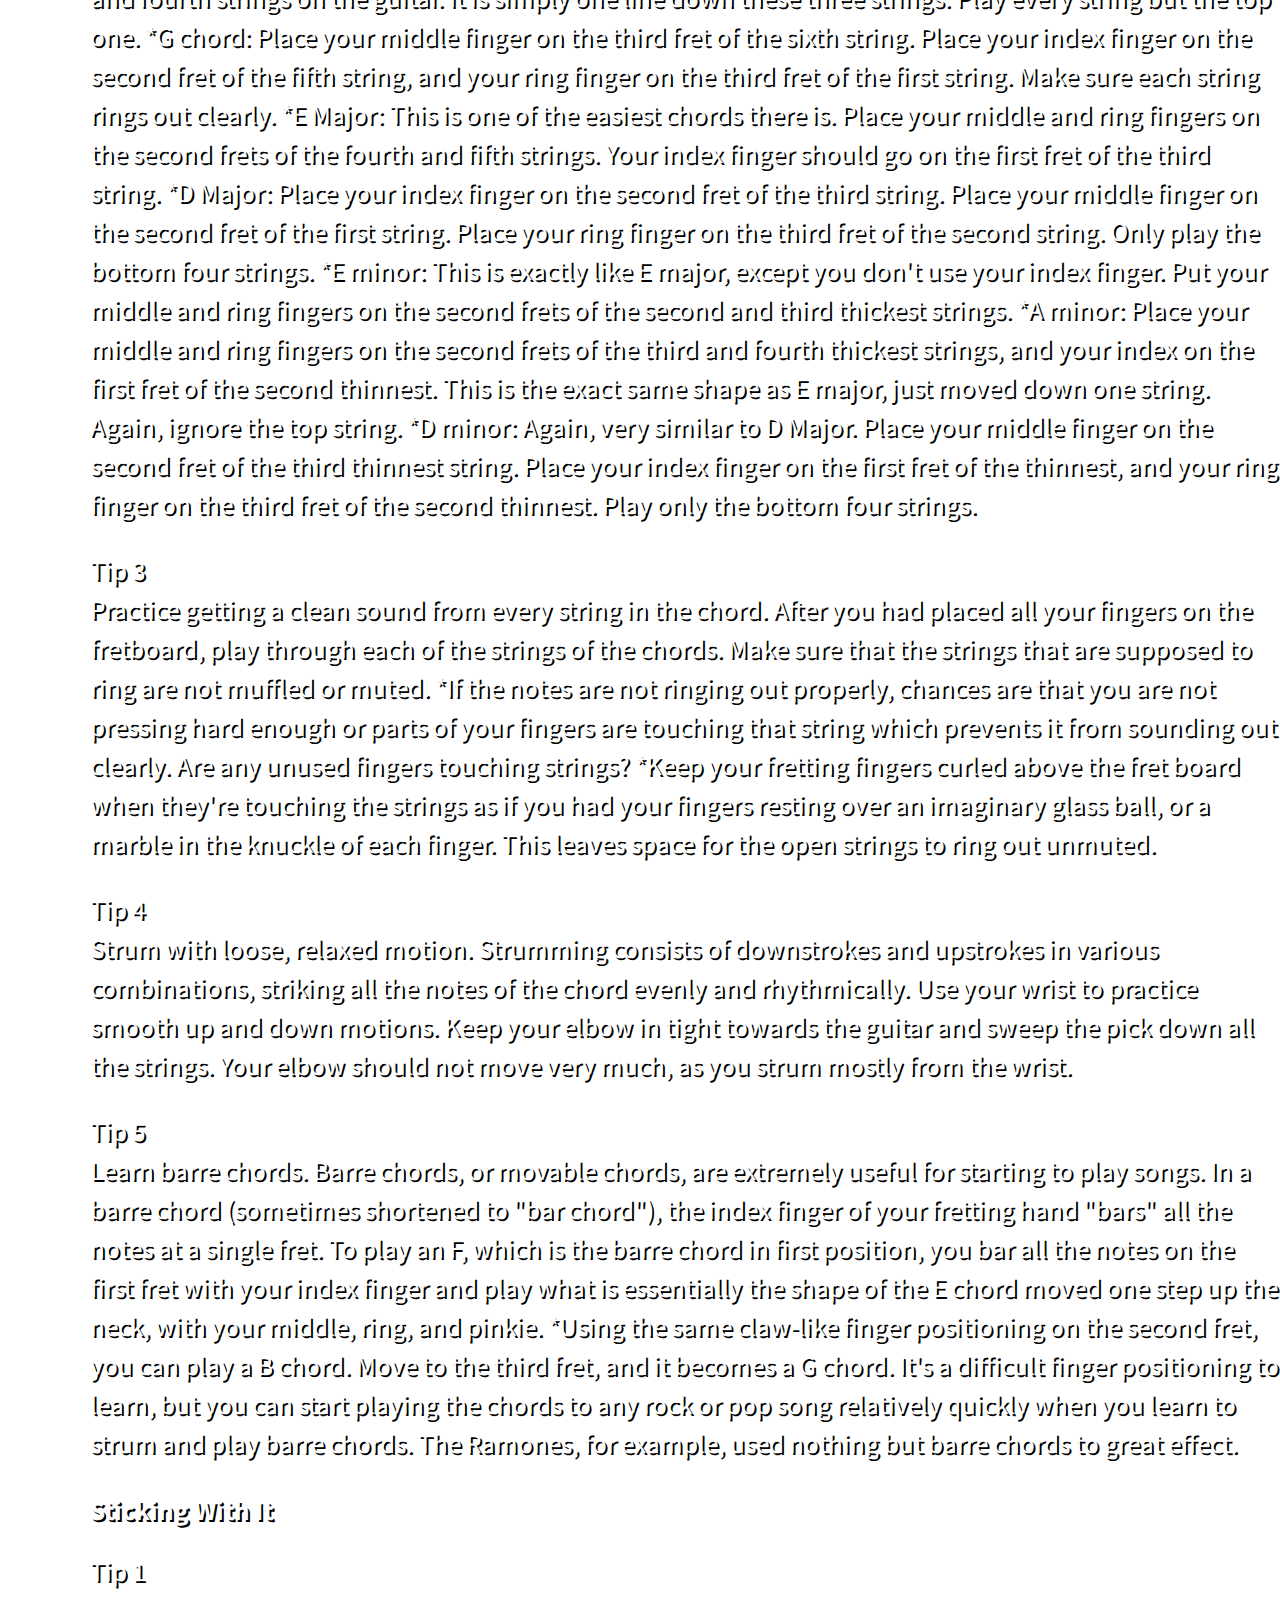
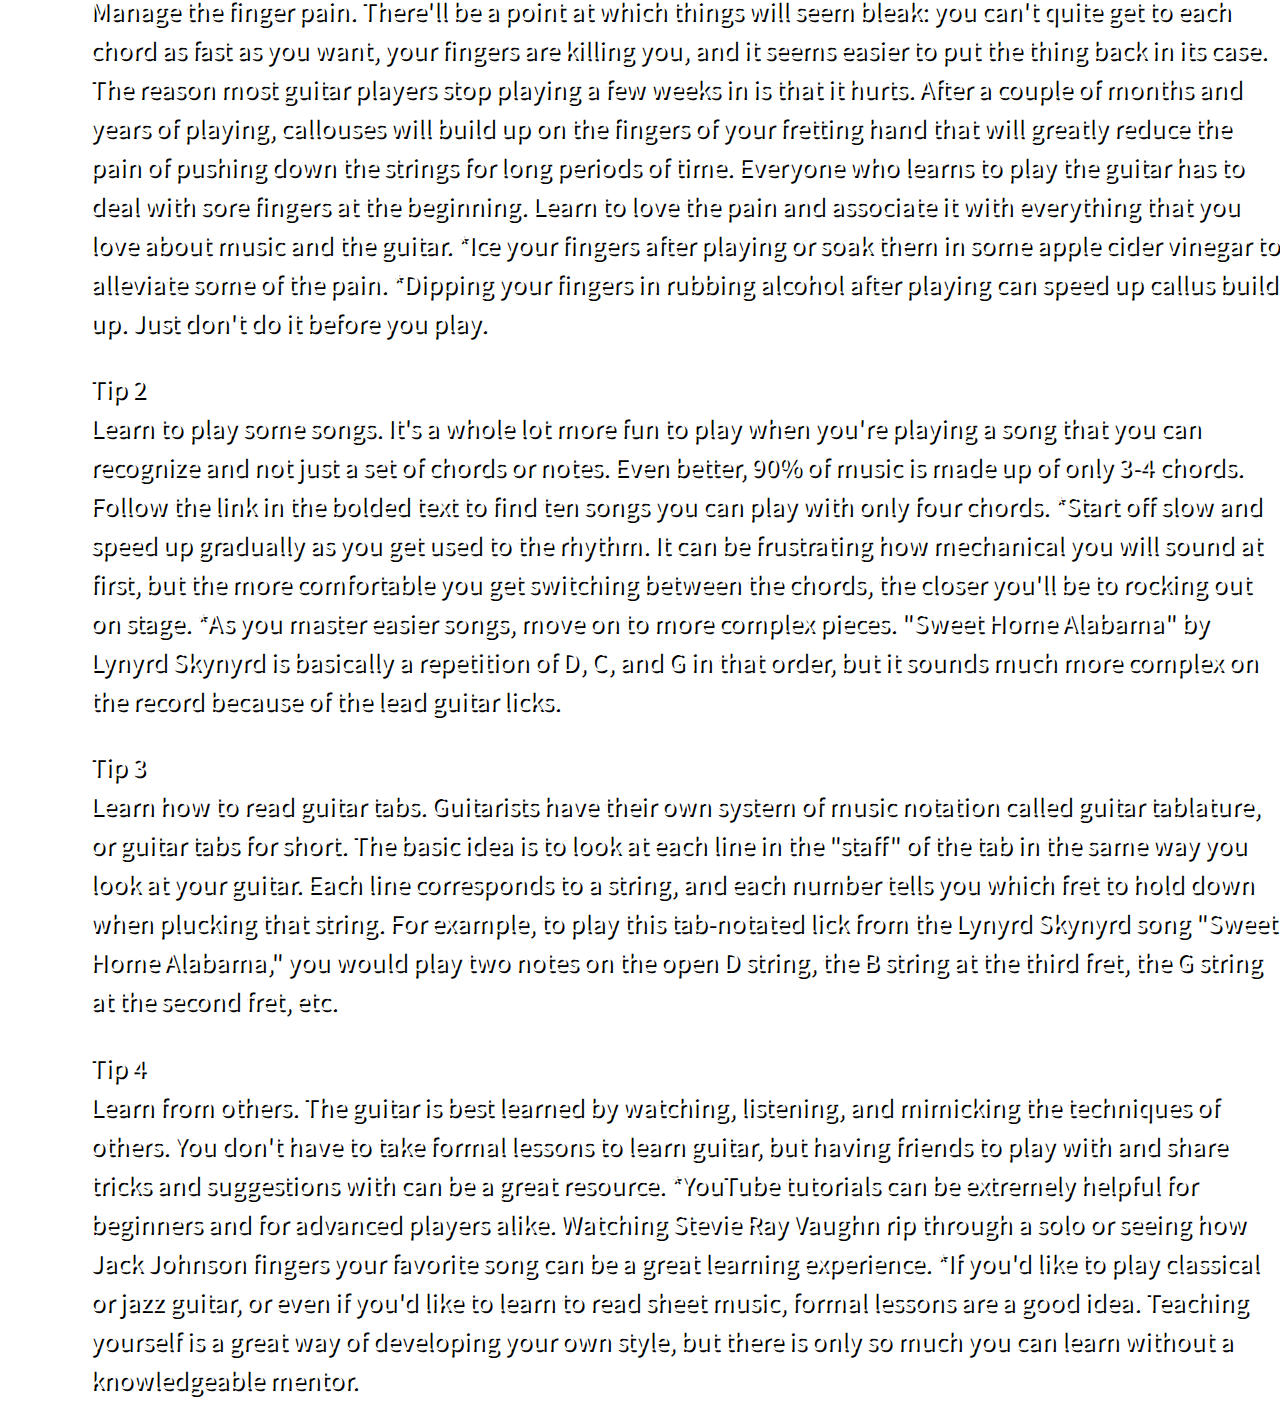
<file: tt.html>
<!DOCTYPE html>
<html>
  <head>
    <title></title>
    <link rel="stylesheet" href="css/tt.css">
    <link href="https://fonts.googleapis.com/css?family=Source+Sans+Pro:400i" rel="stylesheet">
  <body>
    <ul>
      <li><a class="a" href="index.html">Home</a></li>
      <li><a class="a" href="classic.html">Classical Guitar</a></li>
      <li><a class="a" href="acoustic.html">Acoustic Guitar</a></li>
      <li><a class="a" href="electrical.html">Electrical Guitar</a></li>
      <li><a class="active a" href="tt.html">Tips & Tricks</a></li>
      <li><a class="a" href="facts.html">Facts</a></li>
      <li><a class="a" href="history.html">History</a></li>
    </ul>
    <h1 class="h1">Tips & Tricks</h1>
      <h2 class="h2">Learning Basics</h2>
        <p class="p1">Tip 1 <br> Identify the parts of the guitar. Whether you're playing an electric or an acoustic guitar,
          the instrument is essentially wood and metal. Copper-wound strings vibrate to create sound. The wooden body resonates
          that sound to create the warm tones we associate with a guitar.
          *The strings run between the headstock of the guitar, where they are affixed to tuning pegs that can be rotated to tighten
          and slacken them, and the bridge, where they're fixed to the guitar's body. On an acoustic guitar, the strings are fixed to
          the bridge with removable pegs, and on an electric guitar the strings are generally strung through an eyelet.
          *The neck of the guitar is the long wooden piece of wood, flat on one side (this is called the fretboard) and curved on the
          other. The fretboard is inlaid with metal frets that demarcate the different notes.
          *An acoustic guitar will have a sound hole in the body where the sound will resonate, while an electric guitar will have as
          many as three magnetic pickups which will channel the sound through an amplifier.</p>
          <br>
        <p class="p2">Tip 2 <br> Hold the guitar correctly. Before you start wailing like Hendrix, make sure you're holding your guitar correctly.
          If you're right handed, you'll play the guitar by strumming about halfway between the sound hole and the bridge with your right
          hand and fretting the strings on the neck with your left hand.
          *To play your guitar, sit up in a straight-backed chair or stool. When you orient the guitar to your body, the smallest string
          should be pointed toward the ground and the thickest string should be pointed up at the ceiling. Hold the back of the guitar
          so it touches your stomach and chest and rests on the leg of your strumming/picking hand.
          *The guitar should be held mostly with your leg and by cradling it in your body. Your left hand is used to stabilize the neck
          and fret the strings. Hold the neck in the V created by your thumb and forefinger. You should be able to smoothly move your
          left hand up and down the neck without having to hold it up.
          *Even if you hold the guitar correctly, you may experience some discomfort while getting used to playing. Do not become
          discouraged if your shoulder hurts in addition to your neck, arms and hands. You will eventually get used to it.</p>
        <p class="p3">Tip 3 <br> Tune the guitar. It's no fun to play a guitar that's not in tune and can lead to some bad habits
          when you're first starting out. Tuning regularly will also familiarize you with which string and fret combinations correspond
          with which notes.
          *Learn the name of each string. From the lowest to highest pitch (thickest to thinnest strings) the strings are named
          E, A, D, G, B, and E (after the note played when the string is plucked with no fingers touching it). Use a mnemonic to
          remember this order, such as "Eddie Ate Dynamite, Good Bye Eddie!"
          *Electric tuners are easy to use and very accurate. Hold it to the guitar and pluck the high E. The tuner will tell you if
          the guitar is "sharp" (too high) or "flat" (too low). Pick each note and tighten the string to make it go higher, or give
          it some slack to lower it. Make sure the room is quiet when using a tuner because the microphone on the tuner can pick up
          other sounds.
          *If you cannot afford a tuner, you can also tune your guitar without one by matching each note to the corresponding note on
          the piano.</p>
        <p class="p4">Tip 4 <br> Practice fretting the strings. The frets are the metal strips that run perpendicular to the strings
          that mark each note. To play a note, press your finger down between the metal strips, not on them. To say that you're playing
          the third fret means that you place your finger on the string in the gap between the second and third fret. Also, make sure
          your finger is closer to the lower fret to avoid buzzing. Hold the string down firmly so that it only vibrates between your
          finger and your strumming hand, with the tip of your finger doing the pressing.
          *Every time you move from one fret to another, the resulting pitch will be half a step higher as you move toward the body and
          a half step lower as you move toward the headstock. Practice moving up and down the fretboard, pressing the frets and getting
          a feel for the pressure you need to use to play a note.</p>
        <p class="p5">Tip 5 <br> Hold the pick. A pick, or plectrum, is a small tear-shaped piece of plastic used for picking out
          individual notes and strumming the guitar. They're cheap and available at any music retailer. While it's not essential
          to learn to play guitar with a pick, it's most generally the way to start.
          *Make a fist with your picking hand and your thumb flat on top of your curled fingers. Hold the pick by grasping it
          perpendicular to your fist between your thumb and index finger, with no more than a few centimeters of the smaller end
          sticking out of your hand.</p>
    <h2 class="h3">Playing Chords</h2>
        <p class="p6">Tip 1 <br> Learn first position chords. A chord is a harmonic group of at least three notes. For beginning guitar,
          there are two basic chord types: first position chords, and barre chords. First position chords can be played with a combination
          of open strings and pressed strings in the first three frets of the guitar.
          *Commonly major chords are C Major, A Major, G Major, E Major, D Major.
          *When you've got the shapes down, practice switching between them as quickly as you can. Write out more or less random
          arrangements of the chords you want to play and switch between them, strumming once.
          *Make sure you play the appropriate notes. In A Major, for example, the low E string is not strummed. They'll be marked on the
          tablature with an "X". Develop good habits now for success in the long run.</p>
        <p class="p7">Tip 2 <br> Learn finger placement for the chords. The finger placement is as follows (first major, then minor):
          *C-chord: Place your ring finger on the third fret of the fifth string. Place your middle finger on the second fret of the
          fourth string, and your index finger on the first fret of the second string. Strum. Then, go back and play each string
          individually, while still playing the chord. Make sure each string rings out clearly.
          *A major: Take your index, middle, and ring finger, and place them on the second frets of the second, third and fourth strings
          on the guitar. It is simply one line down these three strings. Play every string but the top one.
          *G chord: Place your middle finger on the third fret of the sixth string. Place your index finger on the second fret of the
          fifth string, and your ring finger on the third fret of the first string. Make sure each string rings out clearly.
          *E Major: This is one of the easiest chords there is. Place your middle and ring fingers on the second frets of the fourth and
          fifth strings. Your index finger should go on the first fret of the third string.
          *D Major: Place your index finger on the second fret of the third string. Place your middle finger on the second fret of the
          first string. Place your ring finger on the third fret of the second string. Only play the bottom four strings.
          *E minor: This is exactly like E major, except you don't use your index finger. Put your middle and ring fingers on the second
          frets of the second and third thickest strings.
          *A minor: Place your middle and ring fingers on the second frets of the third and fourth thickest strings, and your index on
          the first fret of the second thinnest. This is the exact same shape as E major, just moved down one string. Again, ignore the
          top string.
          *D minor: Again, very similar to D Major. Place your middle finger on the second fret of the third thinnest string. Place your
          index finger on the first fret of the thinnest, and your ring finger on the third fret of the second thinnest. Play only the
          bottom four strings.</p>
        <p class="p8">Tip 3 <br> Practice getting a clean sound from every string in the chord. After you had placed all your fingers on
          the fretboard, play through each of the strings of the chords. Make sure that the strings that are supposed to ring are not
          muffled or muted.
          *If the notes are not ringing out properly, chances are that you are not pressing hard enough or parts of your fingers are
          touching that string which prevents it from sounding out clearly. Are any unused fingers touching strings?
          *Keep your fretting fingers curled above the fret board when they're touching the strings as if you had your fingers resting
          over an imaginary glass ball, or a marble in the knuckle of each finger. This leaves space for the open strings to ring out
          unmuted.</p>
        <p class="p9">Tip 4 <br> Strum with loose, relaxed motion. Strumming consists of downstrokes and upstrokes in various combinations,
          striking all the notes of the chord evenly and rhythmically. Use your wrist to practice smooth up and down motions. Keep your
          elbow in tight towards the guitar and sweep the pick down all the strings. Your elbow should not move very much, as you strum
          mostly from the wrist.</p>
        <p class="p10">Tip 5 <br> Learn barre chords. Barre chords, or movable chords, are extremely useful for starting to play songs.
          In a barre chord (sometimes shortened to "bar chord"), the index finger of your fretting hand "bars" all the notes at a single
          fret. To play an F, which is the barre chord in first position, you bar all the notes on the first fret with your index finger
          and play what is essentially the shape of the E chord moved one step up the neck, with your middle, ring, and pinkie.
          *Using the same claw-like finger positioning on the second fret, you can play a B chord. Move to the third fret, and it
          becomes a G chord. It's a difficult finger positioning to learn, but you can start playing the chords to any rock or pop
          song relatively quickly when you learn to strum and play barre chords. The Ramones, for example, used nothing but barre
          chords to great effect.</p>
    <h2 class="h4">Sticking With It</h2>
      <p class="p11">Tip 1 <br> Manage the finger pain. There'll be a point at which things will seem bleak: you can't quite get to each
        chord as fast as you want, your fingers are killing you, and it seems easier to put the thing back in its case. The reason most
        guitar players stop playing a few weeks in is that it hurts. After a couple of months and years of playing, callouses will build
        up on the fingers of your fretting hand that will greatly reduce the pain of pushing down the strings for long periods of time.
        Everyone who learns to play the guitar has to deal with sore fingers at the beginning. Learn to love the pain and associate it
        with everything that you love about music and the guitar.
        *Ice your fingers after playing or soak them in some apple cider vinegar to alleviate some of the pain.
        *Dipping your fingers in rubbing alcohol after playing can speed up callus build up. Just don't do it before you play.</p>
      <p class="p12">Tip 2 <br> Learn to play some songs. It's a whole lot more fun to play when you're playing a song that you can
        recognize and not just a set of chords or notes. Even better, 90% of music is made up of only 3-4 chords. Follow the link in
        the bolded text to find ten songs you can play with only four chords.
        *Start off slow and speed up gradually as you get used to the rhythm. It can be frustrating how mechanical you will sound at first,
        but the more comfortable you get switching between the chords, the closer you'll be to rocking out on stage.
        *As you master easier songs, move on to more complex pieces. "Sweet Home Alabama" by Lynyrd Skynyrd is basically a repetition of
        D, C, and G in that order, but it sounds much more complex on the record because of the lead guitar licks.</p>
      <p class="p13">Tip 3 <br> Learn how to read guitar tabs. Guitarists have their own system of music notation called guitar tablature,
        or guitar tabs for short. The basic idea is to look at each line in the "staff" of the tab in the same way you look at your guitar.
        Each line corresponds to a string, and each number tells you which fret to hold down when plucking that string. For example, to play
        this tab-notated lick from the Lynyrd Skynyrd song "Sweet Home Alabama," you would play two notes on the open D string, the B string
        at the third fret, the G string at the second fret, etc.</p>
      <p class="p14">Tip 4 <br> Learn from others. The guitar is best learned by watching, listening, and mimicking the techniques of others.
        You don't have to take formal lessons to learn guitar, but having friends to play with and share tricks and suggestions with can be
        a great resource.
        *YouTube tutorials can be extremely helpful for beginners and for advanced players alike. Watching Stevie Ray Vaughn rip through a
        solo or seeing how Jack Johnson fingers your favorite song can be a great learning experience.
        *If you'd like to play classical or jazz guitar, or even if you'd like to learn to read sheet music, formal lessons are a good idea.
        Teaching yourself is a great way of developing your own style, but there is only so much you can learn without a knowledgeable mentor.</p>
  </body>
</html>
</file>
<file: css/webpage.css>
body{
  margin:0;
  background-image: url(https://wallpaperscraft.com/image/guitar_close-up_house_80963_3840x2400.jpg);
  background-attachment: fixed;
  background-size: cover;
}

ul {
    list-style-type: none;
    margin: 0;
    padding: 0;
    overflow: hidden;
    background-color: #333;
    position: fixed;
    display: inline-block;
    top: 0;
    width: 100%;
}

li {
    float: left;
}

li a {
    display: block;
    color: white;
    text-align: center;
    padding: 14px 16px;
    text-decoration: none;
}

li a:hover:not(.active) {
    background-color: #111;
}

.a{
  font-size: 20px;
  font-family: monospace;
}

.a:hover {
  color: gold;
  font-size: 20px;
}

.active {
    background-color: #000000;
}

.lin{
  list-style-type: none;
  display: inline-block;
  text-align: center;
}

.h1{
  margin-top: 125px;
  margin-left: 90px;
  font-size: 3.5rem;
  font-family: 'Source Sans Pro', sans-serif;
}

.h2{
  margin-top: 0;
  margin-left: 90px;
  font-size: 2.5rem;
  font-family: 'Source Sans Pro', sans-serif;
}

.p1{
  margin-top: 0px;
  margin-left: 90px;
  font-size: 2.3rem;
  font-family: 'Source Sans Pro', sans-serif;
}

.p2{
  margin-top: 0px;
  margin-left: 90px;
  font-size: 2.3rem;
  font-family: 'Source Sans Pro', sans-serif;
}
</file>
<file: css/acoustic.css>
body{
  margin:0;
  background-image: url(../images/guitar5.jpg);
  background-attachment: fixed;
  background-size: cover;
}

ul {
    list-style-type: none;
    margin: 0;
    padding: 0;
    overflow: hidden;
    background-color: #333;
    position: fixed;
    display: inline-block;
    top: 0;
    width: 100%;
}

li {
    float: left;
}

li a {
    display: block;
    color: white;
    text-align: center;
    padding: 14px 16px;
    text-decoration: none;
}

li a:hover:not(.active) {
    background-color: #111;
}

.a{
  font-size: 20px;
  font-family: monospace;
}

.a:hover {
  color: gold;
  font-size: 20px;
}

.active {
    background-color: #000000;
}

.lin{
  list-style-type: none;
  display: inline-block;
  text-align: center;
}

.h1{
  margin-top: 145px;
  margin-left: 90px;
  font-size: 4rem;
  font-family: 'Source Sans Pro', sans-serif;
}

.p1{
  margin-top: 0px;
  margin-left: 90px;
  margin-right: 1100px;
  font-size: 2rem;
  font-family: 'Source Sans Pro', sans-serif;
}

.p2{
  margin-top: 0px;
  margin-left: 1000px;
  margin-right: 25px;
  font-size: 2rem;
  font-family: 'Source Sans Pro', sans-serif;
}
</file>
<file: css/classic.css>
body{
  margin:0;
  background-image: url(../images/guitar4.jpg);
  background-attachment: fixed;
  background-size: cover;
}

ul {
    list-style-type: none;
    margin: 0;
    padding: 0;
    overflow: hidden;
    background-color: #333;
    position: fixed;
    display: inline-block;
    top: 0;
    width: 100%;
}

li {
    float: left;
}

li a {
    display: block;
    color: white;
    text-align: center;
    padding: 14px 16px;
    text-decoration: none;
}

li a:hover:not(.active) {
    background-color: #111;
}

.a{
  font-size: 20px;
  font-family: monospace;
}

.a:hover {
  color: gold;
  font-size: 20px;
}

.active {
    background-color: #000000;
}

.lin{
  list-style-type: none;
  display: inline-block;
  text-align: center;
}

.h1{
  margin-top: 145px;
  color: white;
  margin-left: 90px;
  font-size: 4rem;
  font-family: 'Source Sans Pro', sans-serif;
}

.p1{
  margin-top: 0px;
  color: white;
  margin-left: 1000px;
  font-size: 2rem;
  font-family: 'Source Sans Pro', sans-serif;
}

.p2{
  margin-top: 100px;
  color: white;
  margin-left: 100px;
  font-size: 2rem;
  font-family: 'Source Sans Pro', sans-serif;
}
</file>
<file: css/electrical.css>
body{
  margin:0;
  background-image: url(../images/guitar1.jpg);
  background-attachment: fixed;
  background-size: cover;
}

ul {
    list-style-type: none;
    margin: 0;
    padding: 0;
    overflow: hidden;
    background-color: #333;
    position: fixed;
    display: inline-block;
    top: 0;
    width: 100%;
}

li {
    float: left;
}

li a {
    display: block;
    color: white;
    text-align: center;
    padding: 14px 16px;
    text-decoration: none;
}

li a:hover:not(.active) {
    background-color: #111;
}

.a{
  font-size: 20px;
  font-family: monospace;
}

.a:hover {
  color: gold;
  font-size: 20px;
}

.active {
    background-color: #000000;
}

.lin{
  list-style-type: none;
  display: inline-block;
  text-align: center;
}

.h1{
  margin-top: 145px;
  margin-left: 90px;
  color: white;
  text-shadow: 2px 2px black;
  font-size: 4rem;
  font-family: 'Source Sans Pro', sans-serif;
}

.p1{
  margin-top: 0px;
  color: white;
  text-shadow: 2px 2px black;
  margin-left: 1100px;
  margin-right: 90px;
  font-size: 2rem;
  font-family: 'Source Sans Pro', sans-serif;
}
</file>
<file: css/facts.css>
body{
  margin:0;
  background-image: url(../images/guitar3.jpg);
  background-attachment: fixed;
  background-size: cover;
}

ul {
    list-style-type: none;
    margin: 0;
    padding: 0;
    overflow: hidden;
    background-color: #333;
    position: fixed;
    display: inline-block;
    top: 0;
    width: 100%;
}

li {
    float: left;
}

li a {
    display: block;
    color: white;
    text-align: center;
    padding: 14px 16px;
    text-decoration: none;
}

li a:hover:not(.active) {
    background-color: #111;
}

.a{
  font-size: 20px;
  font-family: monospace;
}

.a:hover {
  color: gold;
  font-size: 20px;
}

.active {
    background-color: #000000;
}

.lin{
  list-style-type: none;
  display: inline-block;
  text-align: center;
}

.h1{
  margin-top: 145px;
  color: white;
  text-shadow: 2px 4px black;
  margin-left: 90px;
  font-size: 4rem;
  font-family: 'Source Sans Pro', sans-serif;
}

.p1{
  margin-top: 0px;
  color: white;
  text-shadow: 2px 4px black;
  margin-left: 90px;
  font-size: 2rem;
  font-family: 'Source Sans Pro', sans-serif;
}
</file>
<file: css/tt.css>
body{
  margin:0;
  background-image: url(../images/road.jpg);
  background-attachment: fixed;
  background-size: cover;
}

ul {
    list-style-type: none;
    margin: 0;
    padding: 0;
    overflow: hidden;
    background-color: #333;
    position: fixed;
    display: inline-block;
    top: 0;
    width: 100%;
}

li {
    float: left;
}

li a {
    display: block;
    color: white;
    text-align: center;
    padding: 14px 16px;
    text-decoration: none;
}

li a:hover:not(.active) {
    background-color: #111;
}

.a{
  font-size: 20px;
  font-family: monospace;
}

.a:hover {
  color: gold;
  font-size: 20px;
}

.active {
    background-color: #000000;
}

.lin{
  list-style-type: none;
  display: inline-block;
  text-align: center;
}

.h1{
  margin-top: 145px;
  color: white;
  text-shadow: 2px 2px black;
  margin-left: 90px;
  font-size: 3.5rem;
  font-family: 'Source Sans Pro', sans-serif;
}

.h2{
  margin-top: 0;
  color: white;
  text-shadow: 2px 2px black;
  margin-left: 90px;
  font-size: 1.7rem;
  font-family: 'Source Sans Pro', sans-serif;
}

.h3{
  margin-top: 0;
  color: white;
  text-shadow: 2px 2px black;
  margin-left: 90px;
  font-size: 1.7rem;
  font-family: 'Source Sans Pro', sans-serif;
}

.h4{
  margin-top: 0;
  color: white;
  text-shadow: 2px 2px black;
  margin-left: 90px;
  font-size: 1.7rem;
  font-family: 'Source Sans Pro', sans-serif;
}

.p1{
  margin-top: 0px;
  color: white;
  text-shadow: 2px 2px black;
  margin-left: 90px;
  font-size: 1.7rem;
  font-family: 'Source Sans Pro', sans-serif;
}

.p2{
  margin-top: 0px;
  color: white;
  text-shadow: 2px 2px black;
  margin-left: 90px;
  font-size: 1.7rem;
  font-family: 'Source Sans Pro', sans-serif;
}

.p3{
  margin-top: 0px;
  color: white;
  text-shadow: 2px 2px black;
  margin-left: 90px;
  font-size: 1.7rem;
  font-family: 'Source Sans Pro', sans-serif;
}

.p4{
  margin-top: 0px;
  color: white;
  text-shadow: 2px 2px black;
  margin-left: 90px;
  font-size: 1.7rem;
  font-family: 'Source Sans Pro', sans-serif;
}

.p5{
  margin-top: 0px;
  color: white;
  text-shadow: 2px 2px black;
  margin-left: 90px;
  font-size: 1.7rem;
  font-family: 'Source Sans Pro', sans-serif;
}

.p6{
  margin-top: 0px;
  color: white;
  text-shadow: 2px 2px black;
  margin-left: 90px;
  font-size: 1.7rem;
  font-family: 'Source Sans Pro', sans-serif;
}

.p7{
  margin-top: 0px;
  color: white;
  text-shadow: 2px 2px black;
  margin-left: 90px;
  font-size: 1.7rem;
  font-family: 'Source Sans Pro', sans-serif;
}

.p8{
  margin-top: 0px;
  color: white;
  text-shadow: 2px 2px black;
  margin-left: 90px;
  font-size: 1.7rem;
  font-family: 'Source Sans Pro', sans-serif;
}

.p9{
  margin-top: 0px;
  color: white;
  text-shadow: 2px 2px black;
  margin-left: 90px;
  font-size: 1.7rem;
  font-family: 'Source Sans Pro', sans-serif;
}

.p10{
  margin-top: 0px;
  color: white;
  text-shadow: 2px 2px black;
  margin-left: 90px;
  font-size: 1.7rem;
  font-family: 'Source Sans Pro', sans-serif;
}

.p11{
  margin-top: 0px;
  color: white;
  text-shadow: 2px 2px black;
  margin-left: 90px;
  font-size: 1.7rem;
  font-family: 'Source Sans Pro', sans-serif;
}

.p12{
  margin-top: 0px;
  color: white;
  text-shadow: 2px 2px black;
  margin-left: 90px;
  font-size: 1.7rem;
  font-family: 'Source Sans Pro', sans-serif;
}

.p13{
  margin-top: 0px;
  color: white;
  text-shadow: 2px 2px black;
  margin-left: 90px;
  font-size: 1.7rem;
  font-family: 'Source Sans Pro', sans-serif;
}

.p14{
  margin-top: 0px;
  color: white;
  text-shadow: 2px 2px black;
  margin-left: 90px;
  font-size: 1.7rem;
  font-family: 'Source Sans Pro', sans-serif;
}
</file>
